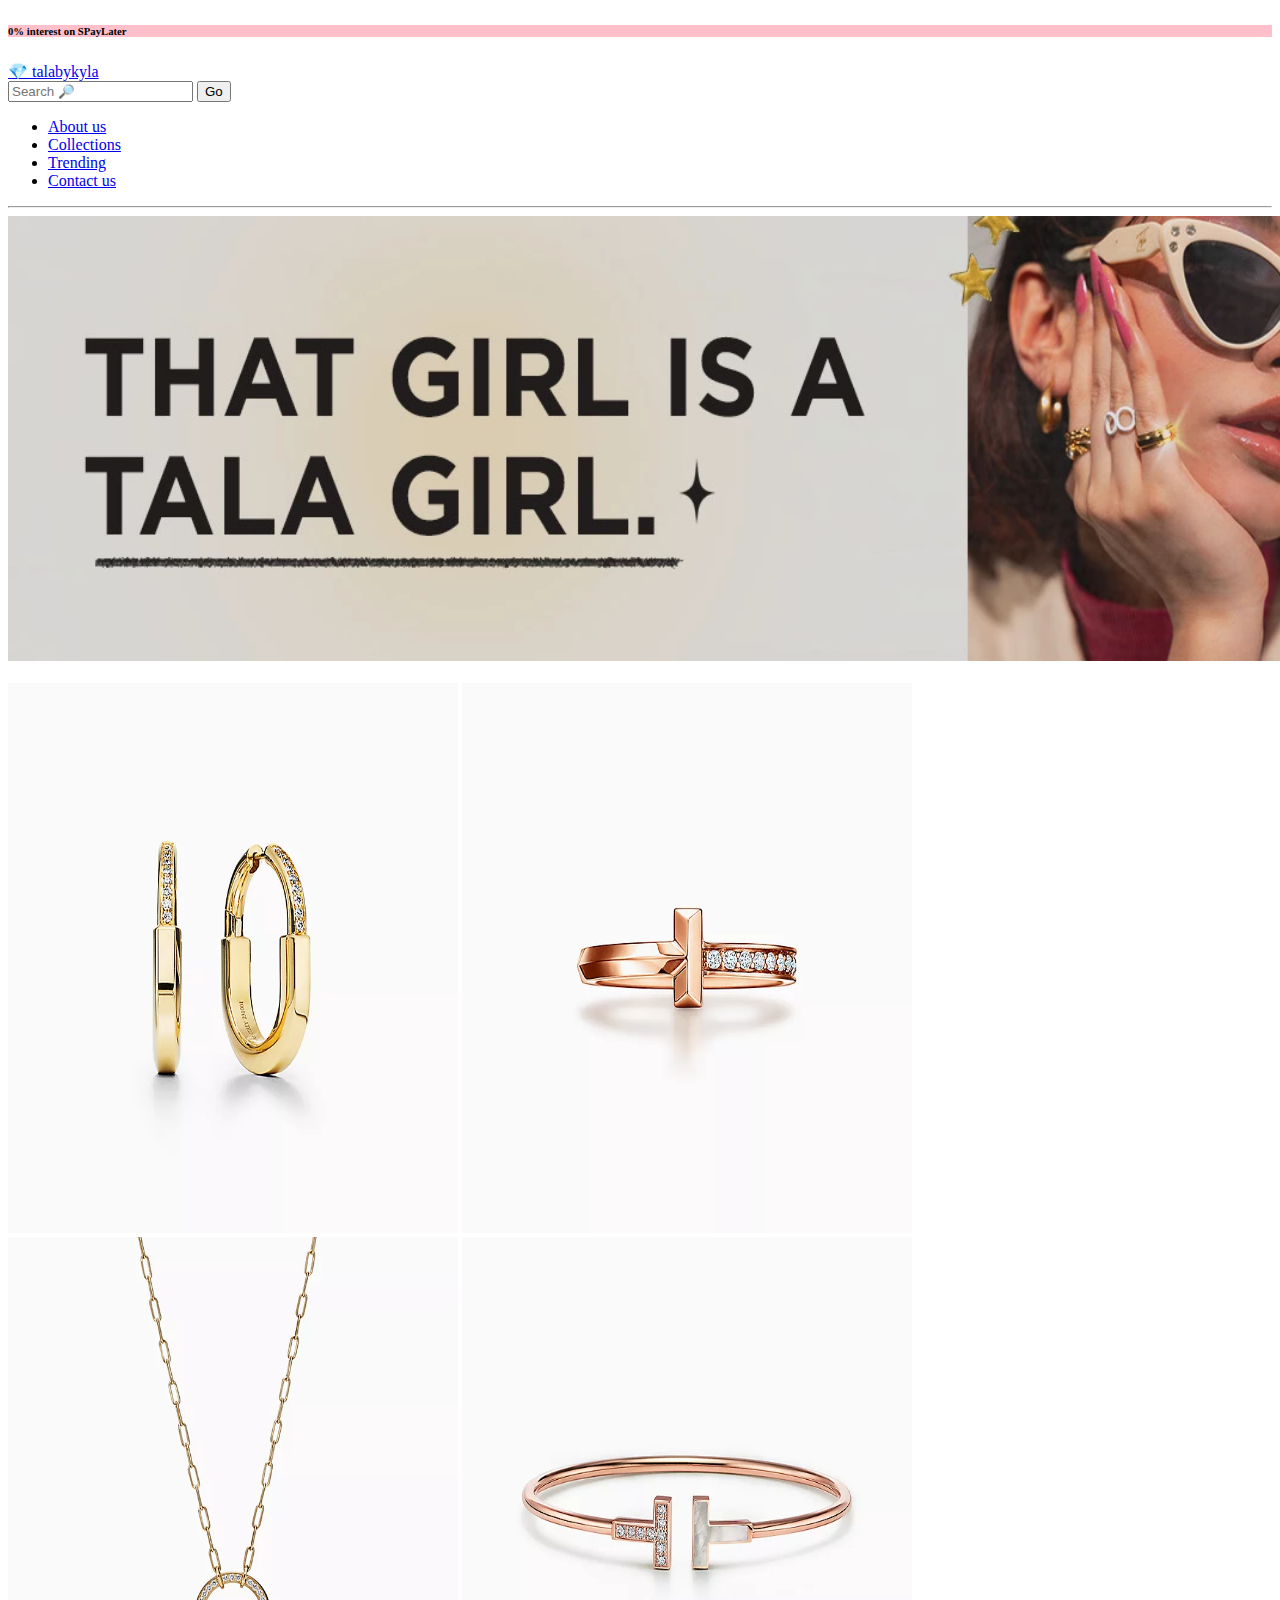
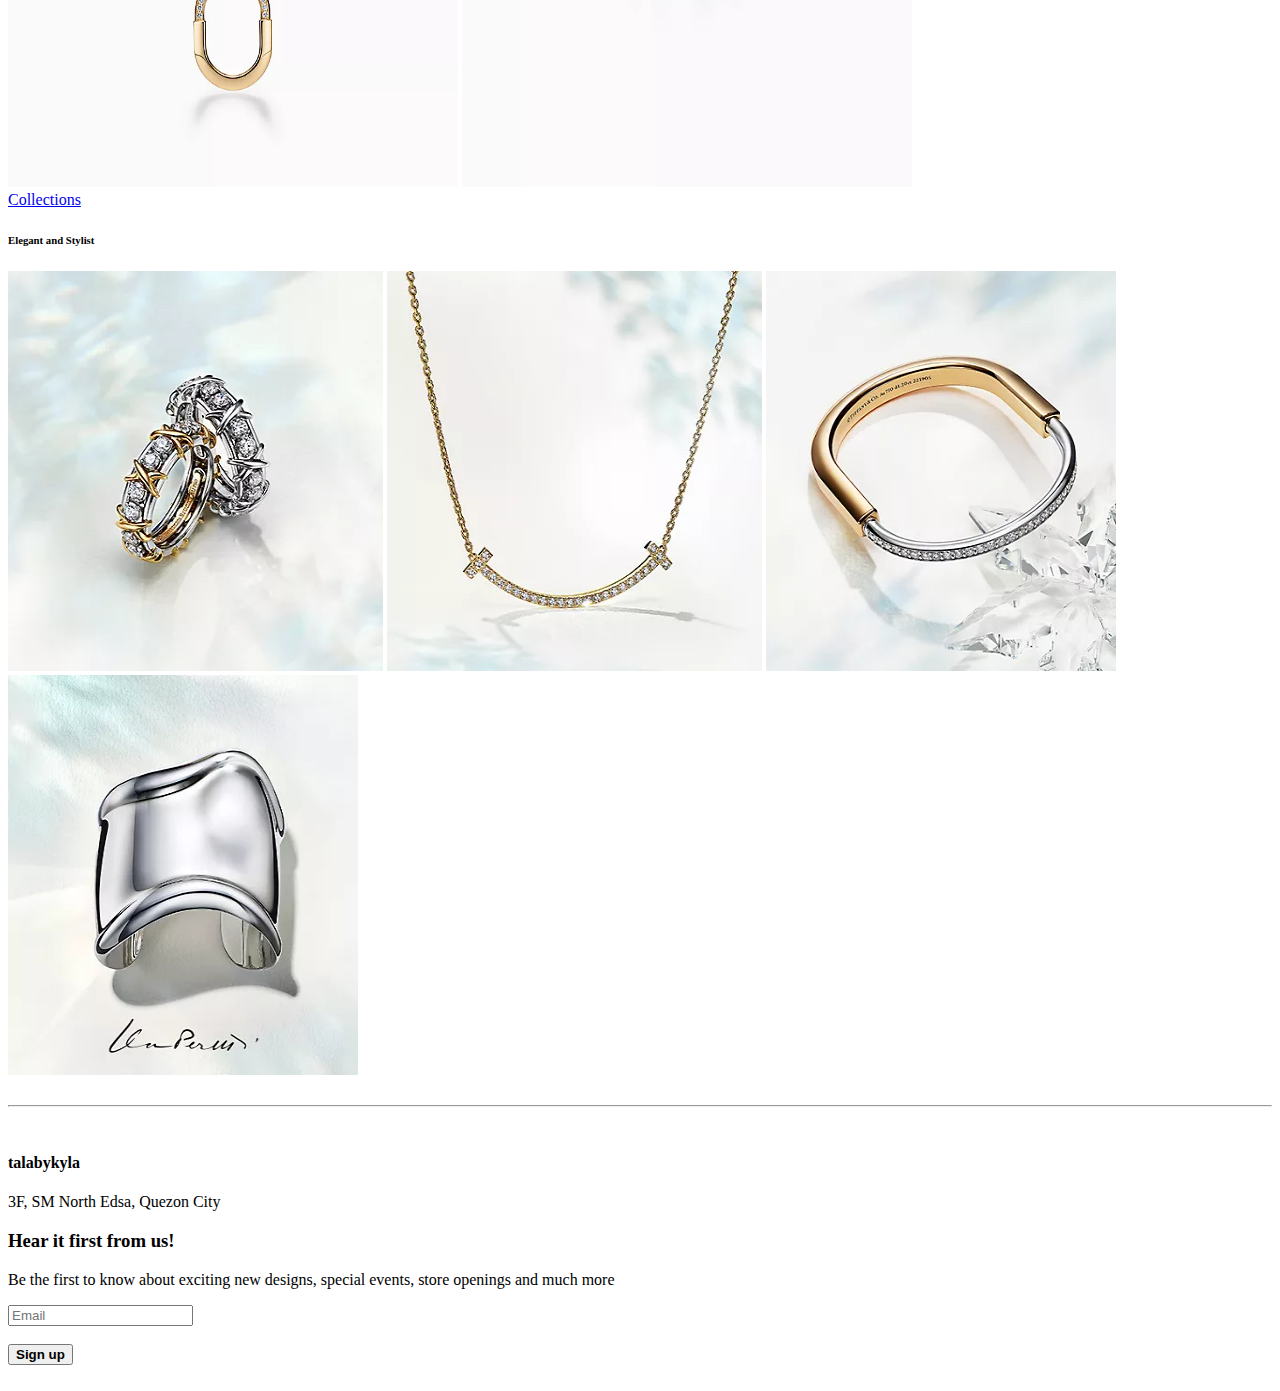
<file: index.html>
<!DOCTYPE html>
<html lang="en">
<head>
    <meta charset="UTF-8">
    <meta name="viewport" content="width='device-width', initial-scale=1.0">
    <title>talabykyla - aboutus</title>
    <link href="https://cdn.jsdelivr.net/npm/bootstrap@5.3.2/dist/css/bootstrap.min.css" rel="stylesheet" integrity="sha384-T3c6CoIi6uLrA9TneNEoa7RxnatzjcDSCmG1MXxSR1GAsXEV/Dwwykc2MPK8M2HN" crossorigin="anonymous">
    <link rel="stylesheet" href="styles.css">
    <style>
        .bg-primary{
            background-color: rgb(255, 192, 203) !important;
        }
    </style>
</head>
<body>
    <header class="container-fluid bg-primary text-black text-center">
        <div class="row pt-2">
            <div class="col-md-12">
                <h6 class="fw-light">0% interest on SPayLater</h6>
            </div>            
        </div>
    </header>
    <main class="container-fluid text-center pt-2" >
        <div class="row">
            <div class="col-md-3">
                <a class="nav-link fs-2" href="index.html">💎 talabykyla</a>
            </div>
            <div class="col-md-5"></div>
            <div class="col-md-3">
                <form class="d-flex" role="search">
                    <input class="form-control me-2  border-danger-subtle" type="search" placeholder="Search 🔎" aria-label="Search">
                    <button class="btn btn-outline-success text-danger-subtle text-danger text-opacity-50 border-danger-subtle" type="submit">Go</button>
                  </form>
            </div>
        </div>
      
            <nav class="navbar navbar-expand-lg p-0">
                <div class="collapse navbar-collapse justify-content-center" id="navbarNav">
                    <ul class="navbar-nav">
                      <li class="nav-item">
                        <a class="nav-link" aria-current="page" href="aboutus.html">About us</a>
                      </li>
                      <li class="nav-item">
                        <a class="nav-link" href="collections.html">Collections</a>
                      </li>
                      <li class="nav-item">
                        <a class="nav-link" href="trending.html">Trending</a>
                      </li>
                      <li class="nav-item">
                        <a class="nav-link" href="contactus.html">Contact us</a>
                      </li>
                    </ul>
                </div>
            </nav> 
              <hr class="p-0 m-0 border-danger-subtle border-5">
    </main>

    <div class="container-fluid">
        <div class="row p-2">
            <div class="col-md-12 ms-0 p-0">
                <img class="img-fluid" src="mph2.webp" alt="mainheader" width="2390" height="445">
                </div>
        </div>
    </div>

    <br>
    <!-- main section -->  
    <div>
        <div class="flex-container p-3 shadow justify-content-center">
            <div class="flex-item text-center">
            <img src="images/image1.webp" width="450" height="550" class="rounded" alt="thumbnail 1">
            <img src="images/image2.webp" width="450" height="550" class="rounded" alt="thumbnail 2">
            <img src="images/image3.webp" width="450" height="550" class="rounded" alt="thumbnail 3">
            <img src="images/image4.webp" width="450" height="550" class="rounded" alt="thumbnail 4">
            </div>
        </div>
    </div>
    <!--Collections-->
    <section>
    <div class="col-12 text-center p-3 mt-5">
        <a href="collections.html" class="btn btn-light border-danger-subtle fs-.5" role="button">Collections</a>        
        <h6 class="mt-2">Elegant and Stylist</h6>
    </div>
          
    <div class="flex-container p-5 shadow">
        <div class="flex-item text-center">
        <img src="images/col1.webp" width="375" height="400" class="rounded" alt="col1">
        <img src="images/col2.webp" width="375" height="400" class="rounded" alt="col2">
        <img src="images/col3.webp" width="350" height="400" class="rounded" alt="col3">
        <img src="images/col4.webp" width="350" height="400" class="rounded" alt="col4">
    </div>
    </div>
    </section>


    <br>
    <hr class="p-0 m-0 border-danger-subtle border-5">
    <br>
    
    <footer class="container-fluid">
        <div class="row">
            <div class="col-md-9">
                <div class="container py-5">
                    <h4>talabykyla</h4>
                    <p>3F, SM North Edsa, Quezon City</p>
                </div>
            </div>
            <div class="col-md-3">
                <h3 style="font-family: palatino;">Hear it first from us!</h3>
                <p>Be the first to know about exciting new designs, special events, store openings and much more</p>
                <form class="d-flex m-0" role="search">
                    <input class="form-control me-2 border-bottom border-danger-subtle" type="text" placeholder="Email" aria-label="email">
                    <br>
                  </form>
                  <br>
                  <form class="d-flex justify-content-center m-0">
                    <button class="btn btn-outline-success text-danger-subtle text-black border-danger-subtle" type="submit"><b>Sign up</b></button>
                  </form>
                  <br>

                  
            </div>                
        </div>
    </footer>
    <script src="https://cdn.jsdelivr.net/npm/bootstrap@5.3.2/dist/js/bootstrap.bundle.min.js" integrity="sha384-C6RzsynM9kWDrMNeT87bh95OGNyZPhcTNXj1NW7RuBCsyN/o0jlpcV8Qyq46cDfL" crossorigin="anonymous"></script>    
</body>
</html>
</file>
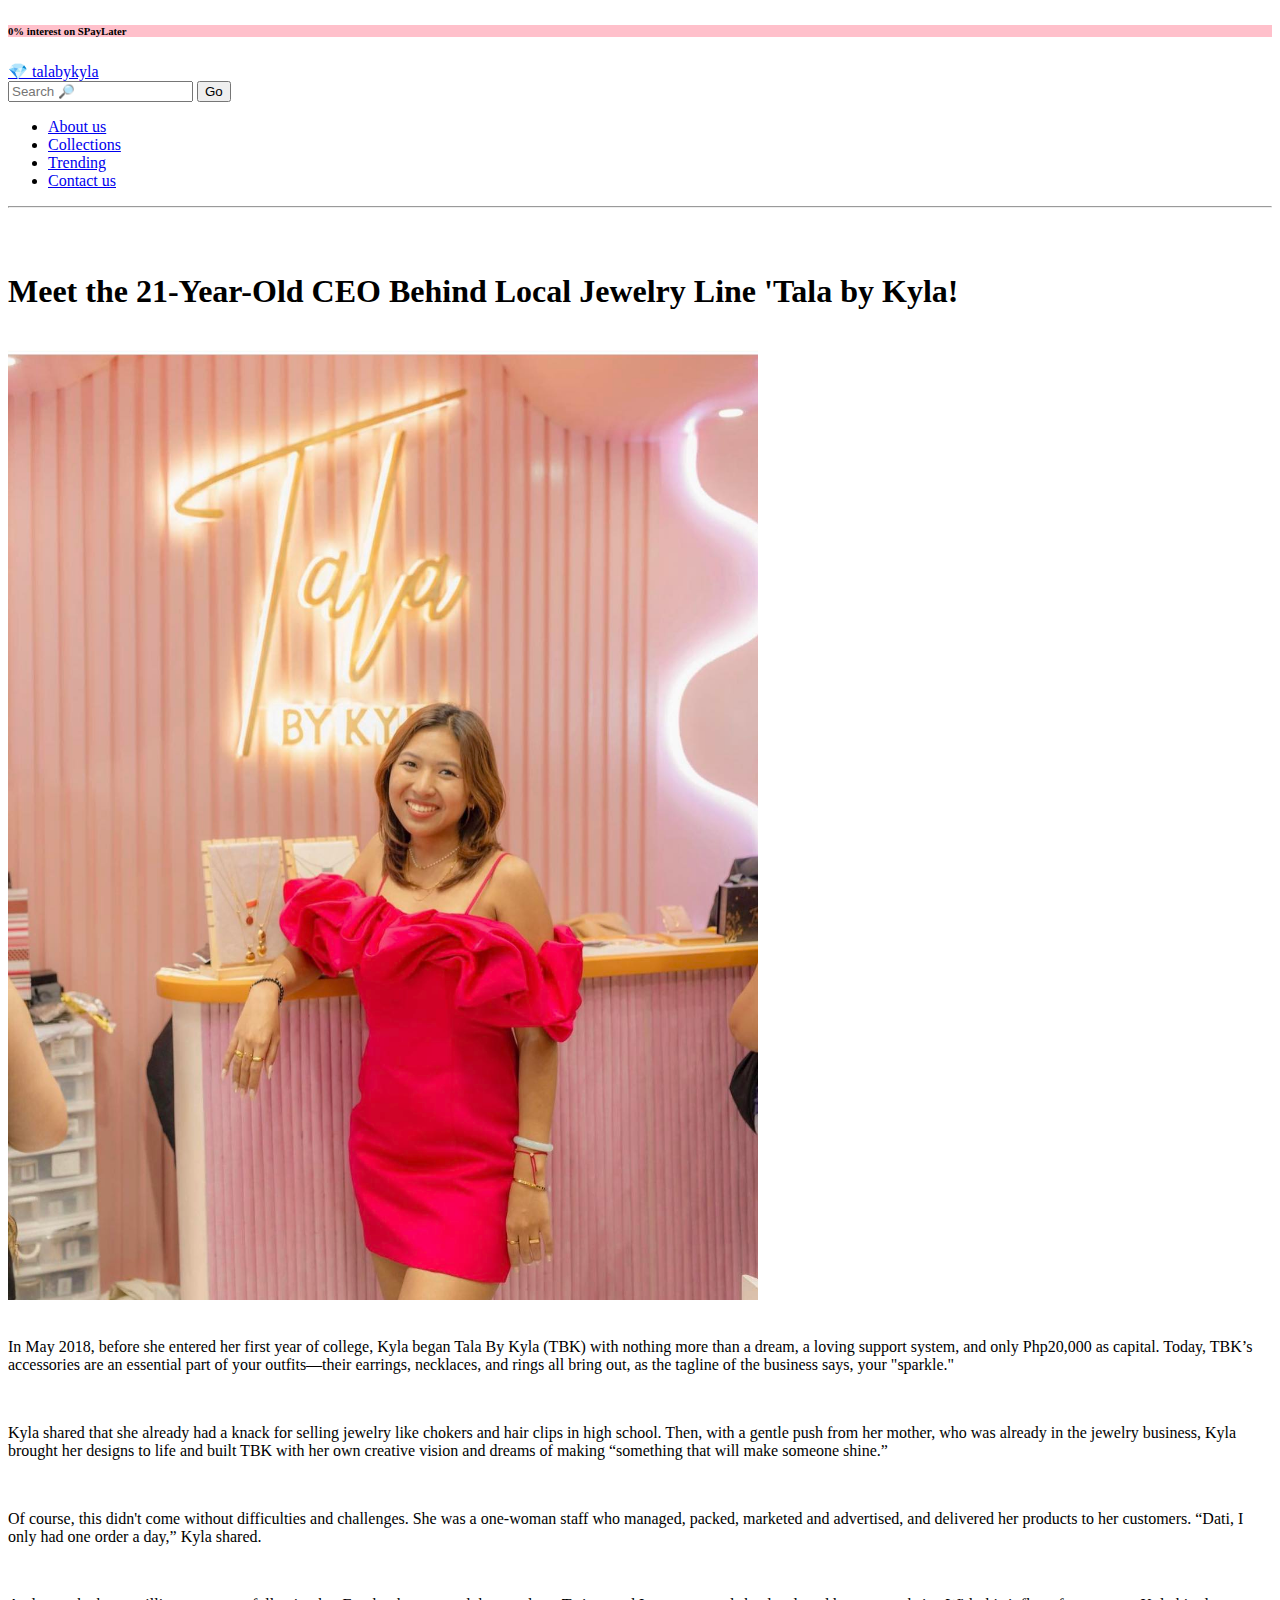
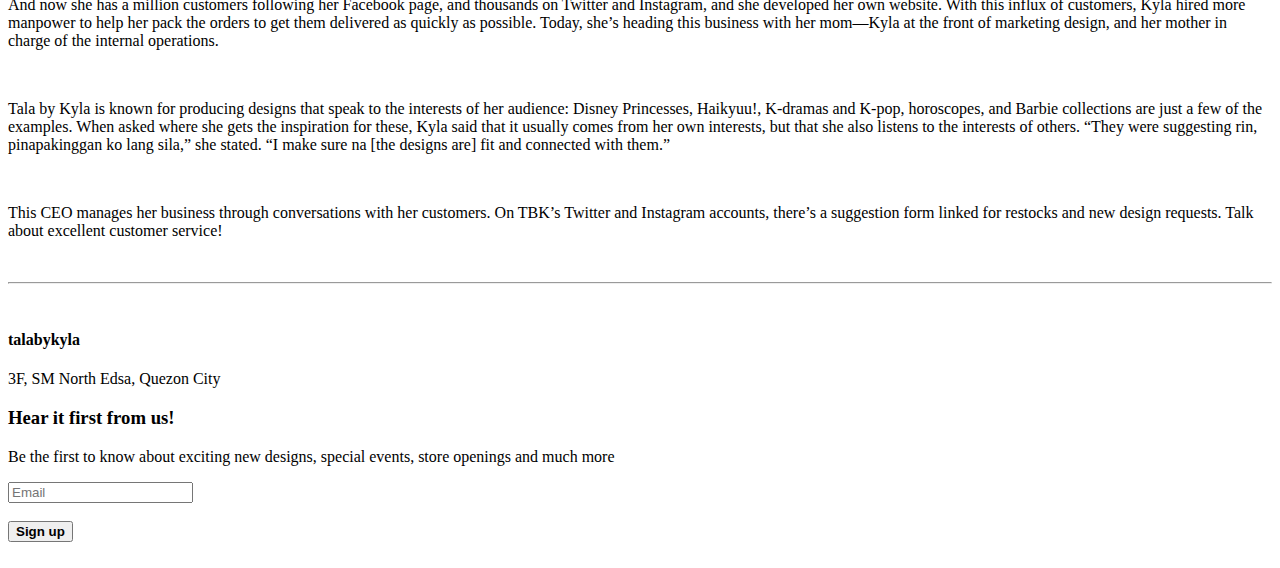
<file: aboutus.html>
<!DOCTYPE html>
<html lang="en">
<head>
    <meta charset="UTF-8">
    <meta name="viewport" content="width='device-width', initial-scale=1.0">
    <title>talabykyla - aboutus</title>
    <link href="https://cdn.jsdelivr.net/npm/bootstrap@5.3.2/dist/css/bootstrap.min.css" rel="stylesheet" integrity="sha384-T3c6CoIi6uLrA9TneNEoa7RxnatzjcDSCmG1MXxSR1GAsXEV/Dwwykc2MPK8M2HN" crossorigin="anonymous">
    <link rel="stylesheet" href="styles.css">
    <style>
        .bg-primary{
            background-color: rgb(255, 192, 203) !important;
        }
    </style>
</head>
<body>
    <header class="container-fluid bg-primary text-black text-center">
        <div class="row pt-2">
            <div class="col-md-12">
                <h6 class="fw-light">0% interest on SPayLater</h6>
            </div>            
        </div>
    </header>
    <main class="container-fluid text-center pt-2" >
        <div class="row">
            <div class="col-md-3">
                <a class="nav-link fs-2" href="index.html">💎 talabykyla</a>
            </div>
            <div class="col-md-5"></div>
            <div class="col-md-3">
                <form class="d-flex" role="search">
                    <input class="form-control me-2  border-danger-subtle" type="search" placeholder="Search 🔎" aria-label="Search">
                    <button class="btn btn-outline-success text-danger-subtle text-danger text-opacity-50 border-danger-subtle" type="submit">Go</button>
                  </form>
            </div>
        </div>
      
            <nav class="navbar navbar-expand-lg p-0">
                <div class="collapse navbar-collapse justify-content-center" id="navbarNav">
                    <ul class="navbar-nav">
                      <li class="nav-item">
                        <a class="nav-link" aria-current="page" href="aboutus.html">About us</a>
                      </li>
                      <li class="nav-item">
                        <a class="nav-link" href="collections.html">Collections</a>
                      </li>
                      <li class="nav-item">
                        <a class="nav-link" href="trending.html">Trending</a>
                      </li>
                      <li class="nav-item">
                        <a class="nav-link" href="contactus.html">Contact us</a>
                      </li>
                    </ul>
                </div>
            </nav> 
              <hr class="p-0 m-0 border-danger-subtle border-5">
    </main>

    <br>
    <br>

    <section class="container-fluid">
        <h1 class="text-center">Meet the 21-Year-Old CEO Behind Local Jewelry Line 'Tala by Kyla!</h1>
        <br>
        <div class="row text-center">
            <div class="col-md-7">
                <img src="kyla.jpeg" alt="owner" width="750" height="950">
            </div>
            <br>
            <div class="col-md-3 text-center">
                <p>In May 2018, before she entered her first year of college, Kyla began Tala By Kyla (TBK) with nothing more than a dream, a loving support system, and only Php20,000 as capital. Today, TBK’s accessories are an essential part of your outfits—their earrings, necklaces, and rings all bring out, as the tagline of the business says, your "sparkle."</p>
                <br>
                <p>Kyla shared that she already had a knack for selling jewelry like chokers and hair clips in high school. Then, with a gentle push from her mother, who was already in the jewelry business, Kyla brought her designs to life and built TBK with her own creative vision and dreams of making “something that will make someone shine.”</p>
                <br>
                <p>Of course, this didn't come without difficulties and challenges. She was a one-woman staff who managed, packed, marketed and advertised, and delivered her products to her customers. “Dati, I only had one order a day,” Kyla shared.</p>
                <br>
                <p>And now she has a million customers following her Facebook page, and thousands on Twitter and Instagram, and she developed her own website. With this influx of customers, Kyla hired more manpower to help her pack the orders to get them delivered as quickly as possible. Today, she’s heading this business with her mom—Kyla at the front of marketing design, and her mother in charge of the internal operations.</p>
                <br>
                <p>Tala by Kyla is known for producing designs that speak to the interests of her audience: Disney Princesses, Haikyuu!, K-dramas and K-pop, horoscopes, and Barbie collections are just a few of the examples. When asked where she gets the inspiration for these, Kyla said that it usually comes from her own interests, but that she also listens to the interests of others. “They were suggesting rin, pinapakinggan ko lang sila,” she stated. “I make sure na [the designs are] fit and connected with them.”</p>
                <br>
                <p>This CEO manages her business through conversations with her customers. On TBK’s Twitter and Instagram accounts, there’s a suggestion form linked for restocks and new design requests. Talk about excellent customer service!</p>
            </div>                
        </div>

    </section>
    <br>
    <hr class="p-0 m-0 border-danger-subtle border-5">
    <br>
    
    <footer class="container-fluid">
        <div class="row">
            <div class="col-md-9">
                <div class="container py-5">
                    <h4>talabykyla</h4>
                    <p>3F, SM North Edsa, Quezon City</p>
                </div>
            </div>
            <div class="col-md-3">
                <h3 style="font-family: palatino;">Hear it first from us!</h3>
                <p>Be the first to know about exciting new designs, special events, store openings and much more</p>
                <form class="d-flex m-0" role="search">
                    <input class="form-control me-2 border-bottom border-danger-subtle" type="text" placeholder="Email" aria-label="email">
                    <br>
                  </form>
                  <br>
                  <form class="d-flex justify-content-center m-0">
                    <button class="btn btn-outline-success text-danger-subtle text-black border-danger-subtle" type="submit"><b>Sign up</b></button>
                  </form>
                  <br>

                  
            </div>                
        </div>
    </footer>
    <script src="https://cdn.jsdelivr.net/npm/bootstrap@5.3.2/dist/js/bootstrap.bundle.min.js" integrity="sha384-C6RzsynM9kWDrMNeT87bh95OGNyZPhcTNXj1NW7RuBCsyN/o0jlpcV8Qyq46cDfL" crossorigin="anonymous"></script>
    <script src="https://unpkg.com/aos@2.3.1/dist/aos.js"></script>
    <script>
        AOS.init();
      </script>




    
</body>
</html>
</file>
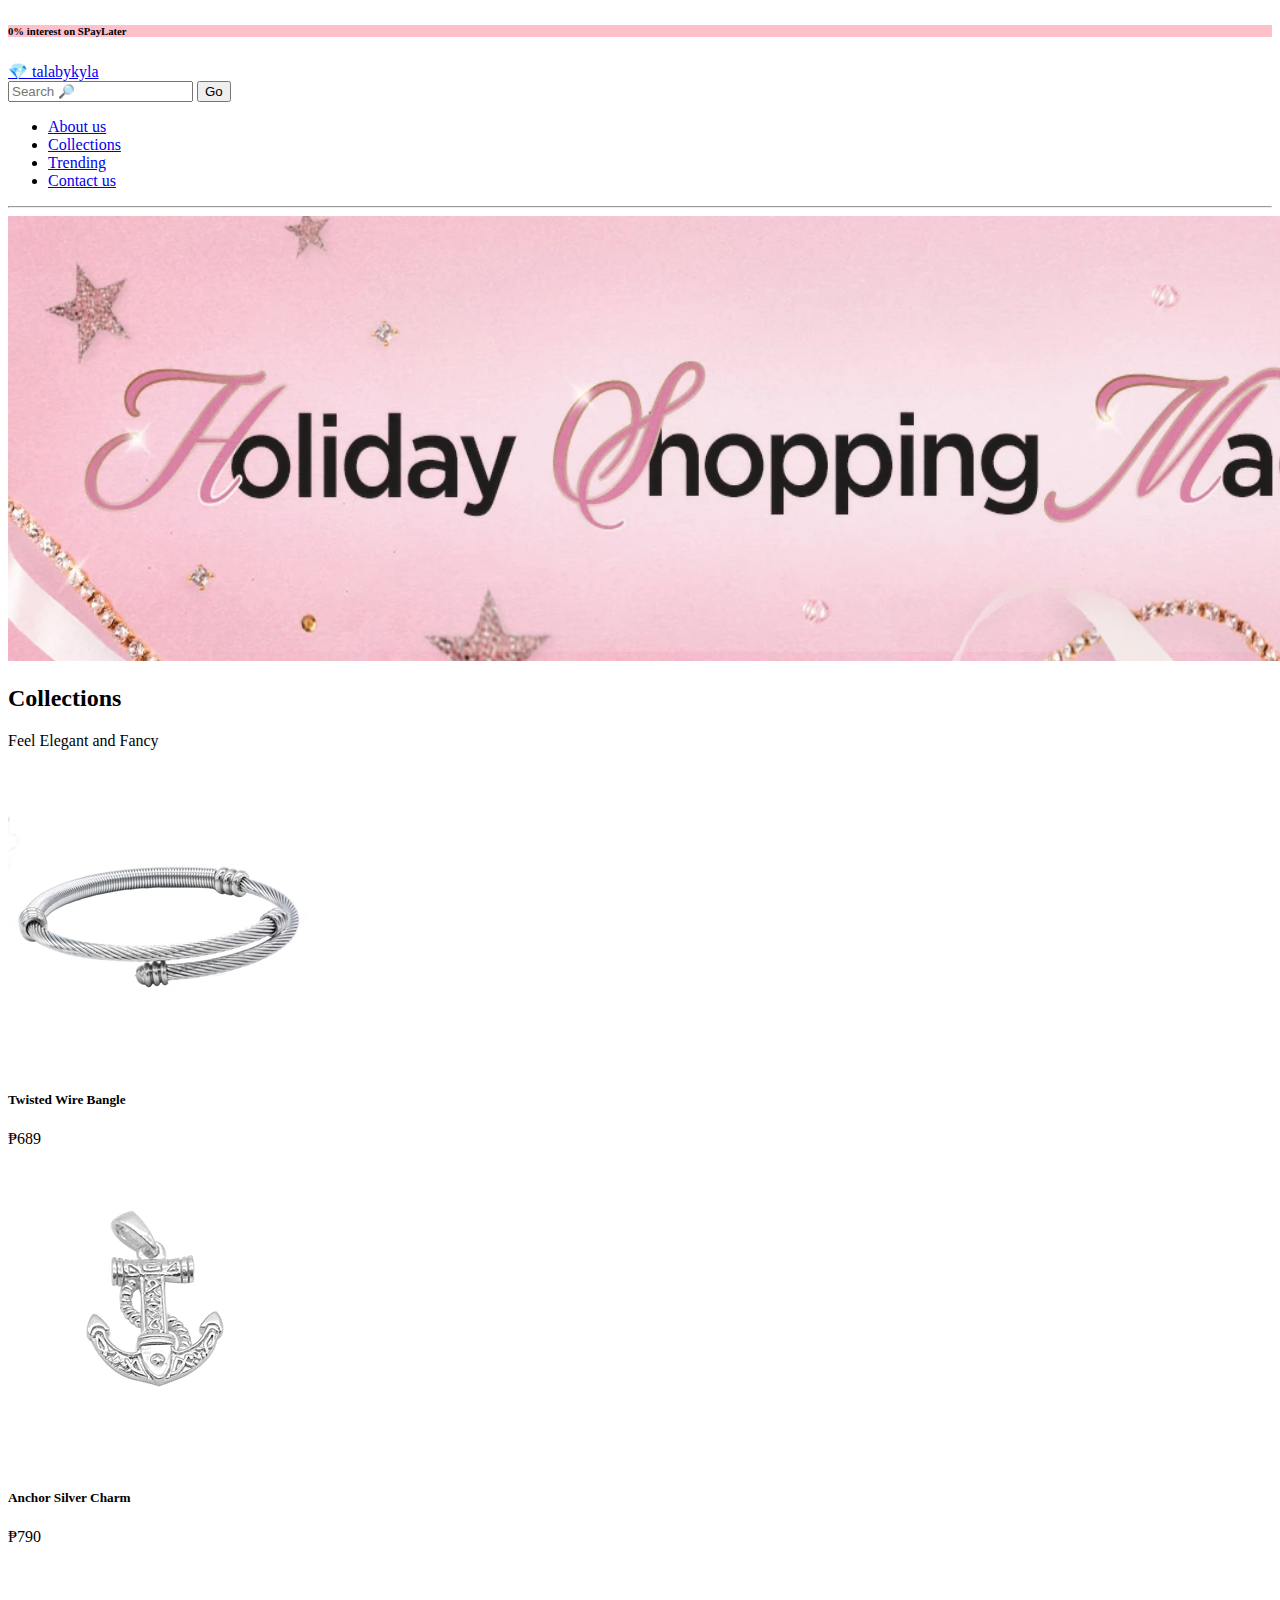
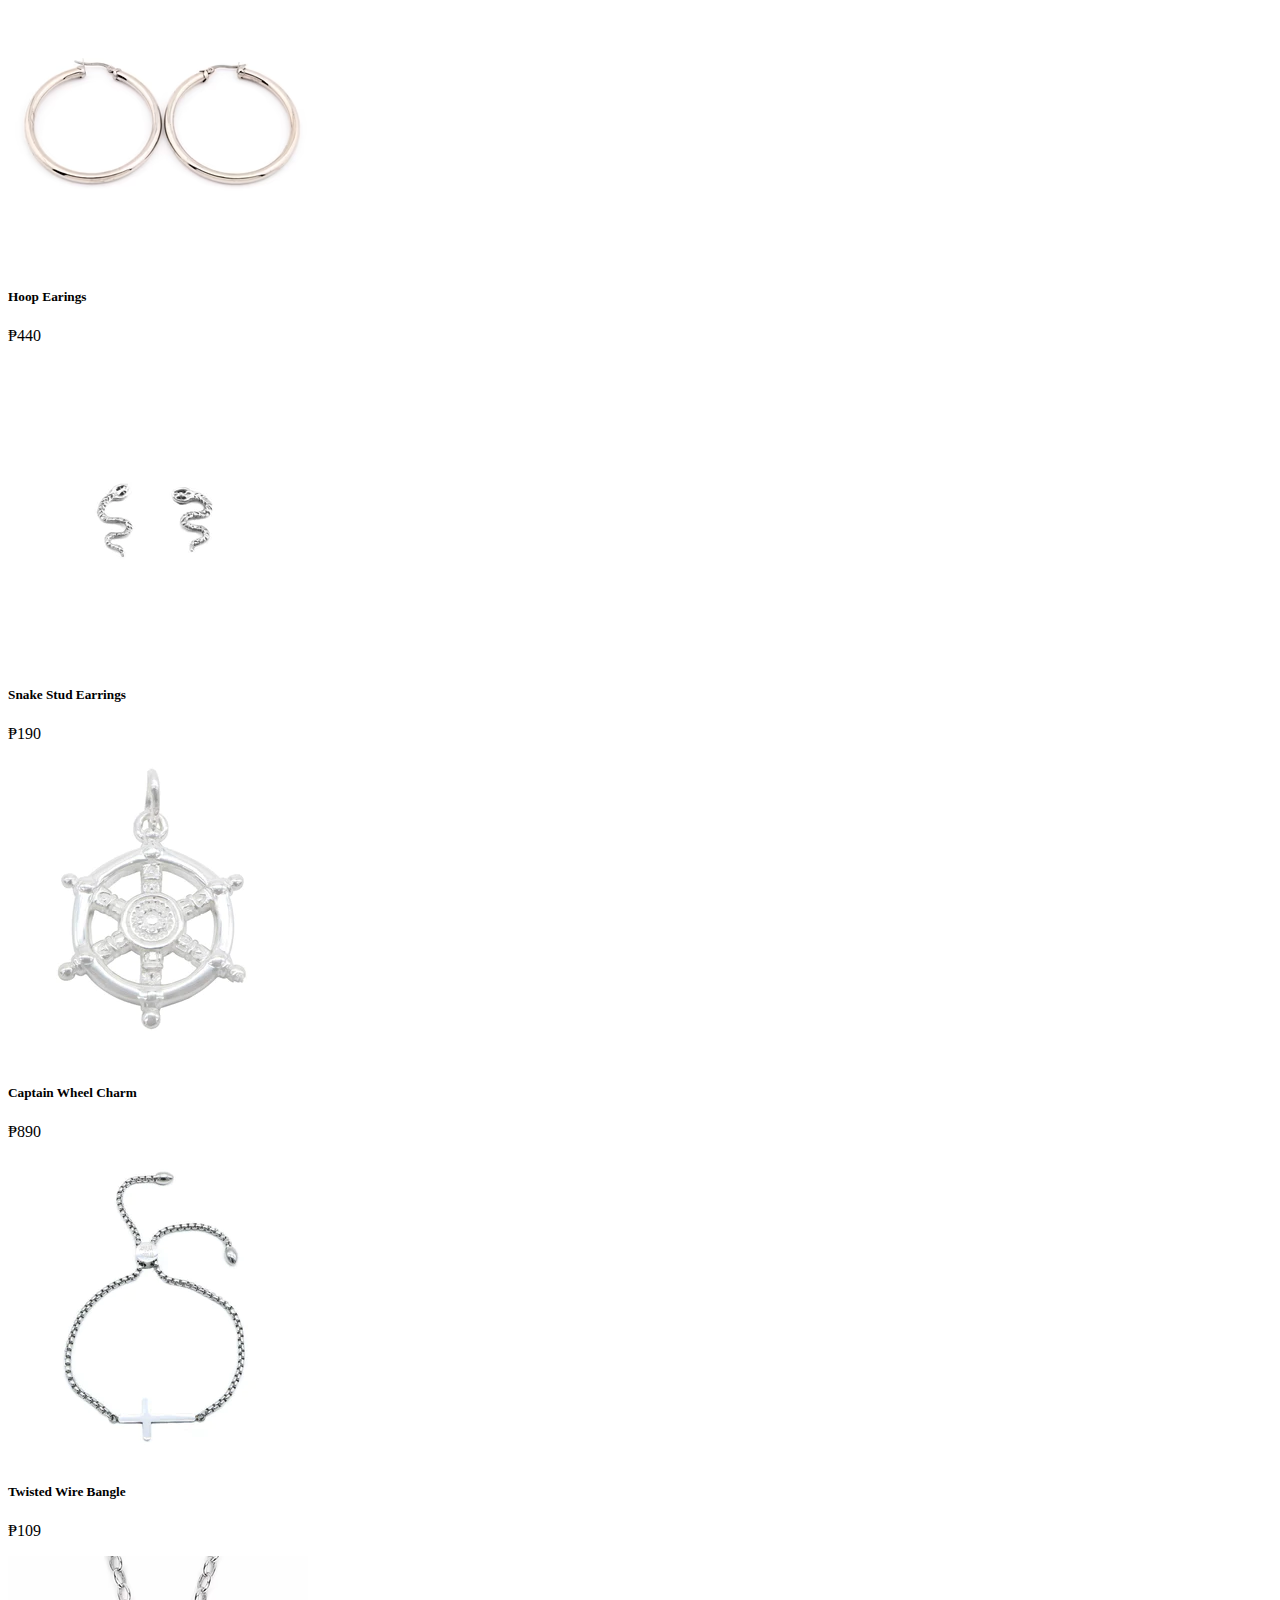
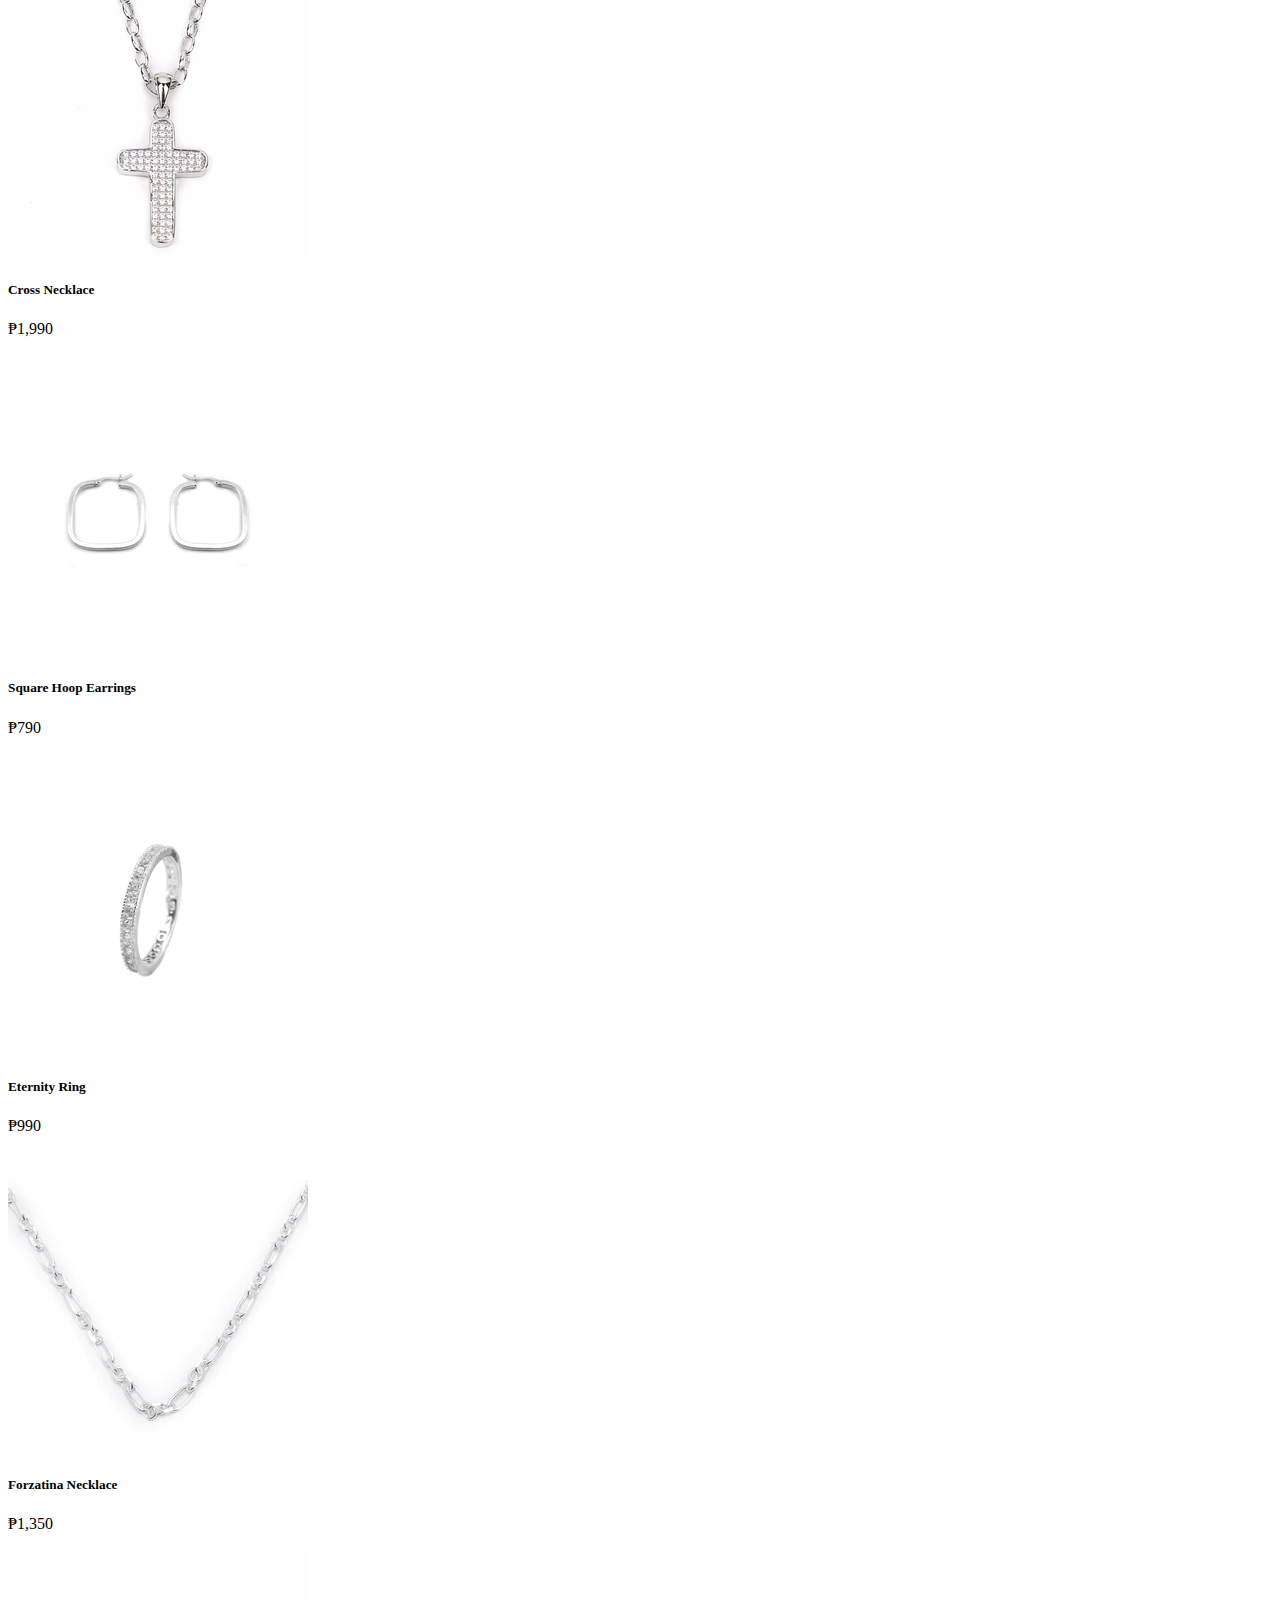
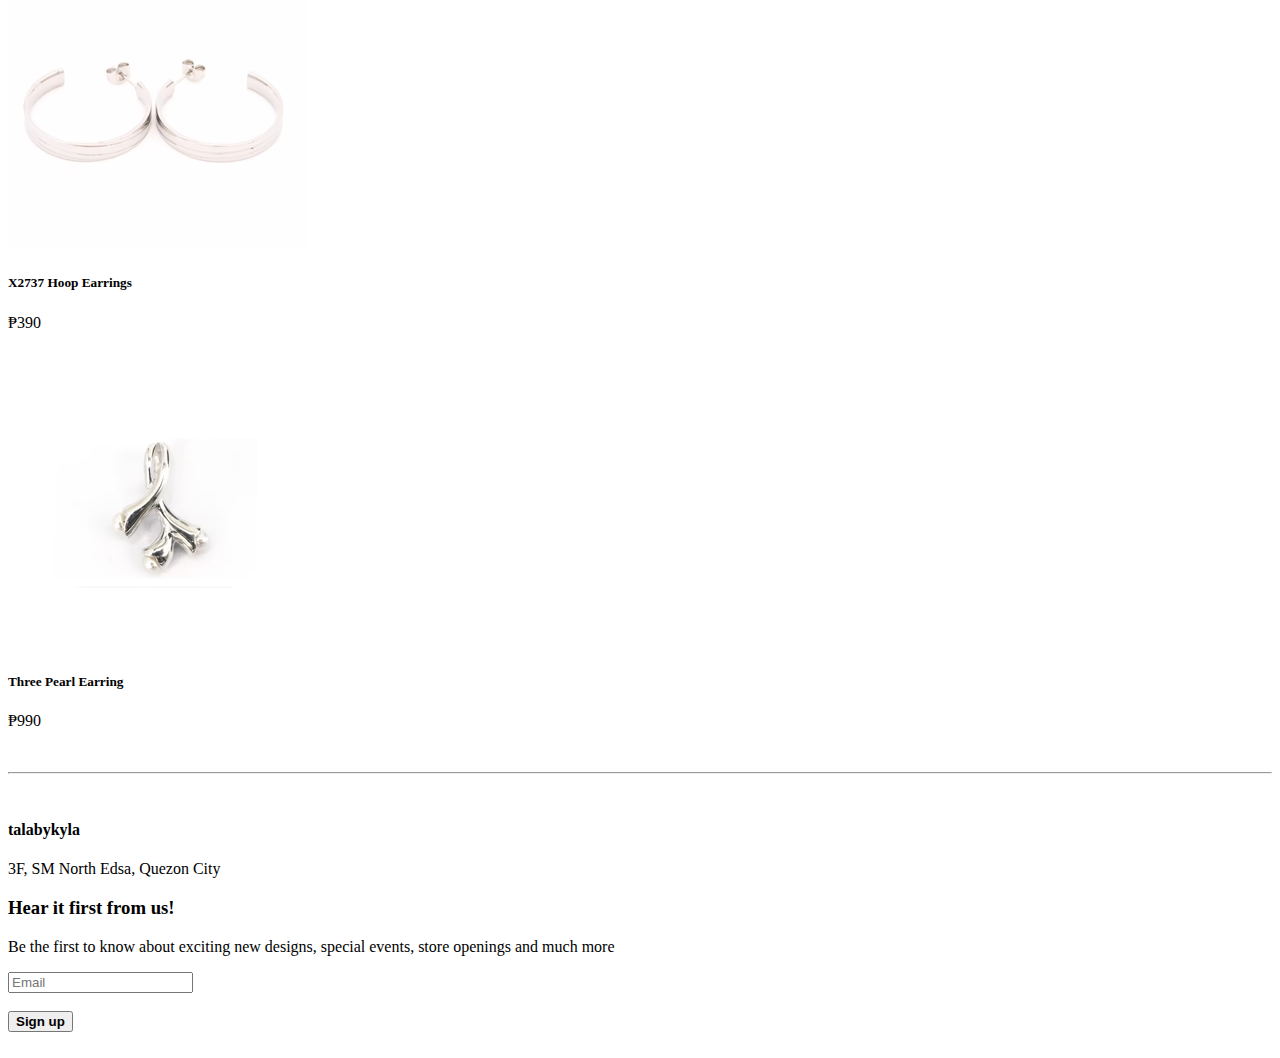
<file: collections.html>
<!DOCTYPE html>
<html lang="en">
<head>
    <meta charset="UTF-8">
    <meta name="viewport" content="width='device-width', initial-scale=1.0">
    <title>talabykyla - aboutus</title>
    <link href="https://cdn.jsdelivr.net/npm/bootstrap@5.3.2/dist/css/bootstrap.min.css" rel="stylesheet" integrity="sha384-T3c6CoIi6uLrA9TneNEoa7RxnatzjcDSCmG1MXxSR1GAsXEV/Dwwykc2MPK8M2HN" crossorigin="anonymous">
    <link rel="stylesheet" href="styles.css">
    <style>
        .bg-primary{
            background-color: rgb(255, 192, 203) !important;
        }
    </style>
</head>
<body>
    <header class="container-fluid bg-primary text-black text-center">
        <div class="row pt-2">
            <div class="col-md-12">
                <h6 class="fw-light">0% interest on SPayLater</h6>
            </div>            
        </div>
    </header>
    <main class="container-fluid text-center pt-2" >
        <div class="row">
            <div class="col-md-3">
                <a class="nav-link fs-2" href="index.html">💎 talabykyla</a>
            </div>
            <div class="col-md-5"></div>
            <div class="col-md-3">
                <form class="d-flex" role="search">
                    <input class="form-control me-2  border-danger-subtle" type="search" placeholder="Search 🔎" aria-label="Search">
                    <button class="btn btn-outline-success text-danger-subtle text-danger text-opacity-50 border-danger-subtle" type="submit">Go</button>
                  </form>
            </div>
        </div>
      
            <nav class="navbar navbar-expand-lg p-0">
                <div class="collapse navbar-collapse justify-content-center" id="navbarNav">
                    <ul class="navbar-nav">
                      <li class="nav-item">
                        <a class="nav-link" aria-current="page" href="aboutus.html">About us</a>
                      </li>
                      <li class="nav-item">
                        <a class="nav-link" href="collections.html">Collections</a>
                      </li>
                      <li class="nav-item">
                        <a class="nav-link" href="trending.html">Trending</a>
                      </li>
                      <li class="nav-item">
                        <a class="nav-link" href="contactus.html">Contact us</a>
                      </li>
                    </ul>
                </div>
            </nav> 
              <hr class="p-0 m-0 border-danger-subtle border-5">
    </main>

    <div class="container-fluid">
        <div class="row p-2">
            <div class="col-md-6 ms-0 p-0">
                <img src="images/bg-col.webp" alt="mainheader" width="2390" height="445">
                </div>
        </div>
    </div>

    <!--Collections-->
    <section>
    <div class="text-center p-3 mt-5">
        <h2>Collections</h2>
        <p class="mt-2">Feel Elegant and Fancy</p>
    </div>
    </section>     
        <section class="container py-5"> 
            <div class="row">
                <div class="col-md-4 text-center">
                    <img src="images/twb.avif" alt="">
                    <h5>Twisted Wire Bangle</h5>
                    <p>&#8369;689</p>
            </div>
            <div class="col-md-4 text-center">
                <img src="images/aasc.webp" alt="">
                <h5>Anchor Silver Charm</h5>
                <p>&#8369;790</p>
        </div>
        <div class="col-md-4 text-center">
            <img src="images/he.avif" alt="">
            <h5>Hoop Earings</h5>
            <p>&#8369;440</p>
    </div>
        </div>
    </section>
   
<section class="container py-5"> 
    <div class="row">
        <div class="col-md-4 text-center">
            <img src="images/sse.webp" alt="">
            <h5>Snake Stud Earrings</h5>
            <p>&#8369;190</p>
    </div>
    <div class="col-md-4 text-center">
        <img src="images/cwc.webp" alt="">
        <h5>Captain Wheel Charm</h5>
        <p>&#8369;890</p>
</div>
<div class="col-md-4 text-center">
    <img src="images/cab.webp" alt="">
    <h5>Twisted Wire Bangle</h5>
    <p>&#8369;109</p>
</div>
</div>
</section>
     
<section class="container py-5"> 
    <div class="row">
        <div class="col-md-4 text-center">
            <img src="images/zcn.avif" alt="">
            <h5>Cross Necklace</h5>
            <p>&#8369;1,990</p>
    </div>
    <div class="col-md-4 text-center">
        <img src="images/she.webp" alt="">
        <h5>Square Hoop Earrings</h5>
        <p>&#8369;790</p>
</div>
<div class="col-md-4 text-center">
    <img src="images/eternity.webp" alt="">
    <h5>Eternity Ring</h5>
    <p>&#8369;990</p>
</div>
</div>
</section>
   
<section class="container py-5"> 
    <div class="row">
        <div class="col-md-4 text-center">
            <img src="images/fn.webp" alt="">
            <h5>Forzatina Necklace</h5>
            <p>&#8369;1,350</p>
    </div>
    <div class="col-md-4 text-center">
        <img src="images/hhe.avif" alt="">
        <h5>X2737 Hoop Earrings</h5>
        <p>&#8369;390</p>
</div>
<div class="col-md-4 text-center">
    <img src="images/threepearl.avif" alt="">
    <h5>Three Pearl Earring</h5>
    <p>&#8369;990</p>
</div>
</div>
</section>

<!--Footer-->
    <br>
    <hr class="p-0 m-0 border-danger-subtle border-5">
    <br>
    
    <footer class="container-fluid">
        <div class="row">
            <div class="col-md-9">
                <div class="container py-5">
                    <h4>talabykyla</h4>
                    <p>3F, SM North Edsa, Quezon City</p>
                </div>
            </div>
            <div class="col-md-3">
                <h3 style="font-family: palatino;">Hear it first from us!</h3>
                <p>Be the first to know about exciting new designs, special events, store openings and much more</p>
                <form class="d-flex m-0" role="search">
                    <input class="form-control me-2 border-bottom border-danger-subtle" type="text" placeholder="Email" aria-label="email">
                    <br>
                  </form>
                  <br>
                  <form class="d-flex justify-content-center m-0">
                    <button class="btn btn-outline-success text-danger-subtle text-black border-danger-subtle" type="submit"><b>Sign up</b></button>
                  </form>
                  <br>

                  
            </div>                
        </div>
    </footer>










   



    <script src="https://cdn.jsdelivr.net/npm/bootstrap@5.3.2/dist/js/bootstrap.bundle.min.js" integrity="sha384-C6RzsynM9kWDrMNeT87bh95OGNyZPhcTNXj1NW7RuBCsyN/o0jlpcV8Qyq46cDfL" crossorigin="anonymous"></script>    
</body>
</html>
</file>
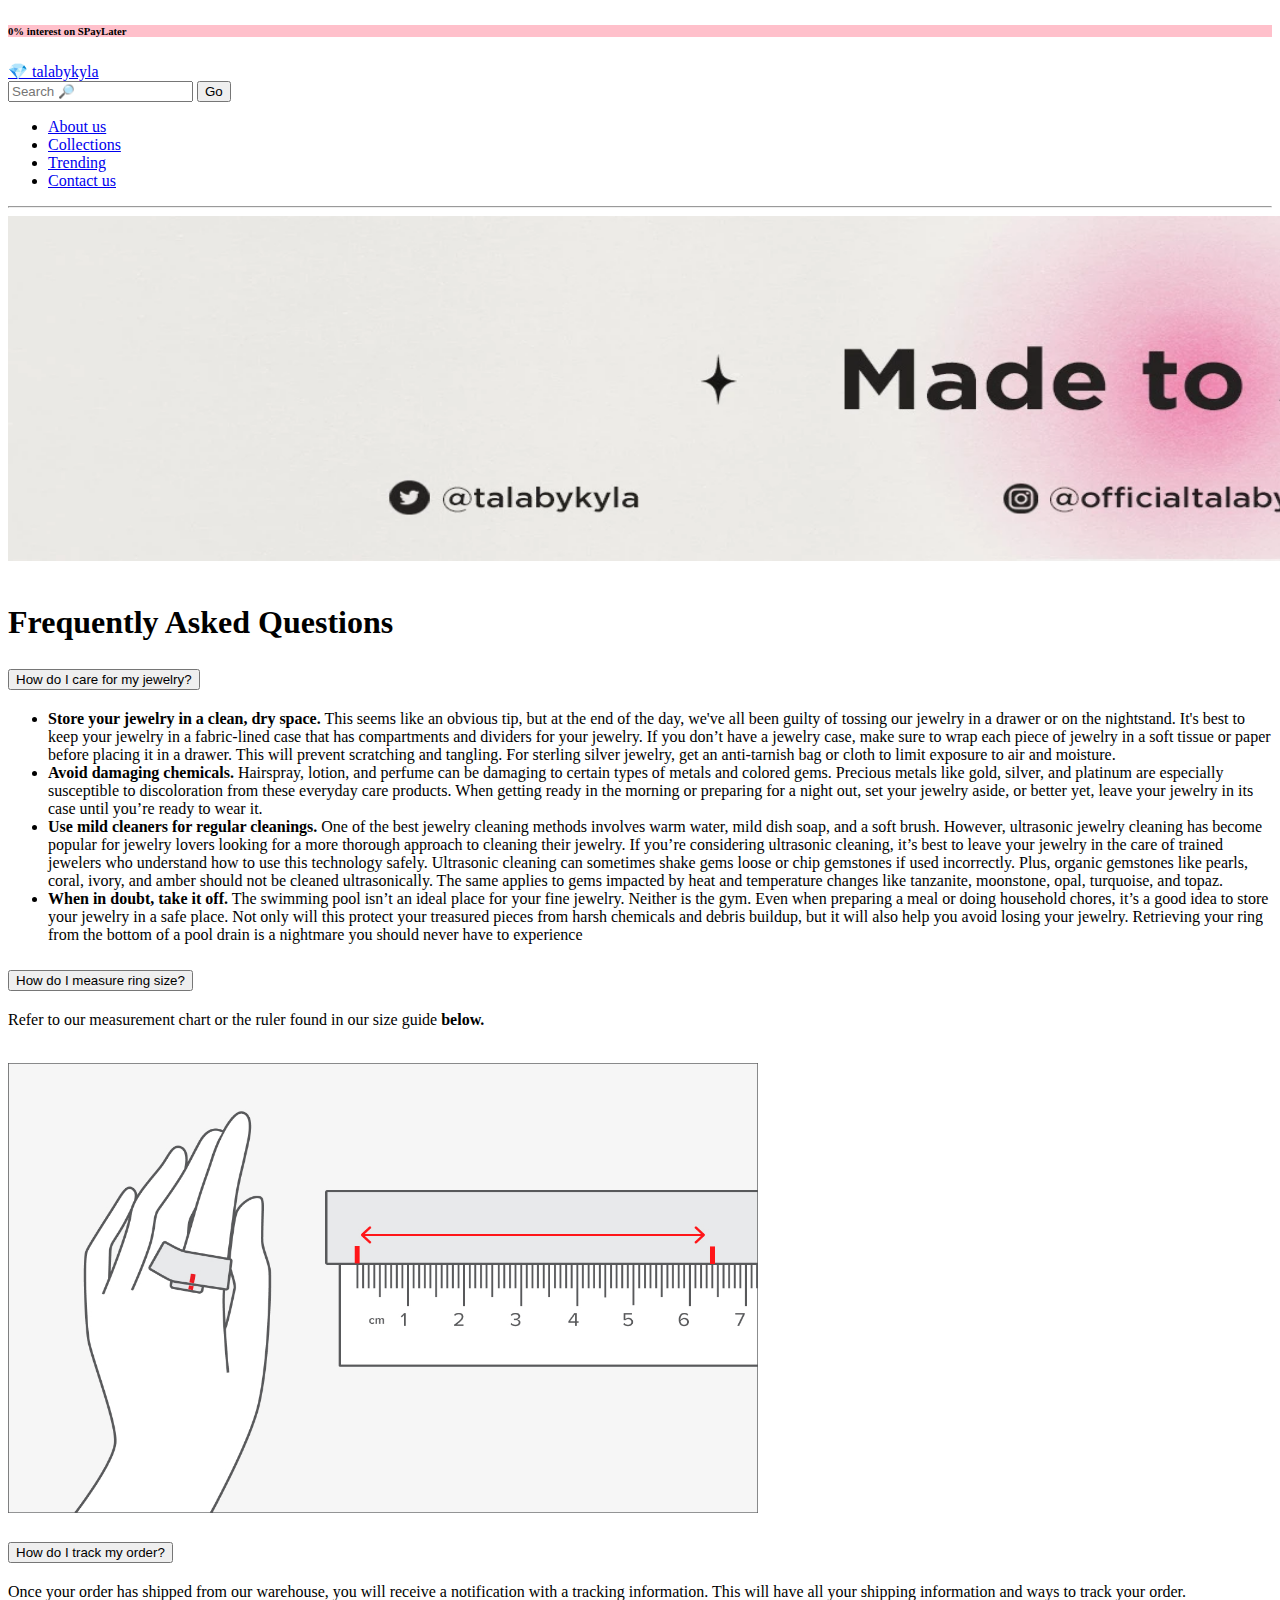
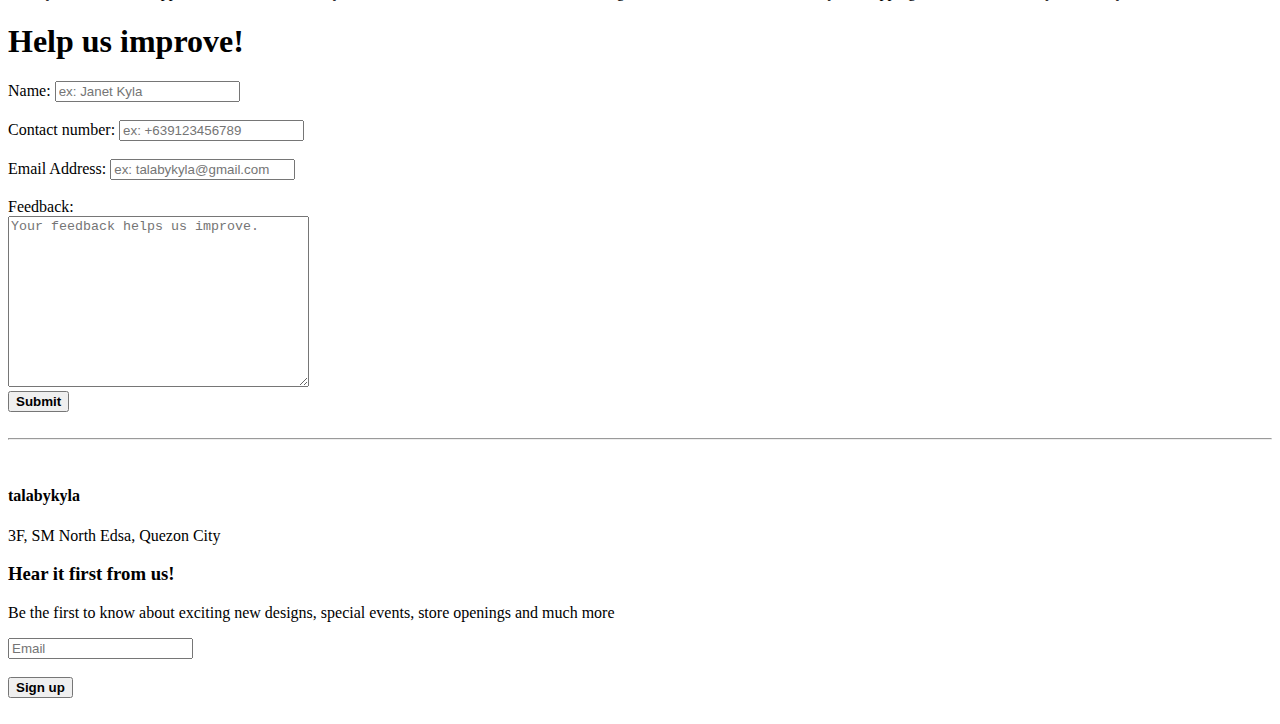
<file: contactus.html>
<!DOCTYPE html>
<html lang="en">
<head>
    <meta charset="UTF-8">
    <meta name="viewport" content="width=device-width, initial-scale=1.0">
    <title>Document</title>
    <link href="https://cdn.jsdelivr.net/npm/bootstrap@5.3.2/dist/css/bootstrap.min.css" rel="stylesheet" integrity="sha384-T3c6CoIi6uLrA9TneNEoa7RxnatzjcDSCmG1MXxSR1GAsXEV/Dwwykc2MPK8M2HN" crossorigin="anonymous">
    <script src="https://cdn.jsdelivr.net/npm/bootstrap@5.3.2/dist/js/bootstrap.bundle.min.js" integrity="sha384-C6RzsynM9kWDrMNeT87bh95OGNyZPhcTNXj1NW7RuBCsyN/o0jlpcV8Qyq46cDfL" crossorigin="anonymous"></script>
    <link rel="stylesheet" href="styles.css">
    <style>
        .bg-primary{
            background-color: rgb(255, 192, 203) !important;
        }
    </style>
</head>
<body>
    <header class="container-fluid bg-primary text-black text-center">
        <div class="row pt-2">
            <div class="col-md-12">
                <h6 class="fw-light">0% interest on SPayLater</h6>
            </div>            
        </div>
    </header>
    <main class="container-fluid text-center pt-2" >
        <div class="row">
            <div class="col-md-3">
                <a class="nav-link fs-2" href="index.html">💎 talabykyla</a>
            </div>
            <div class="col-md-5"></div>
            <div class="col-md-3">
                <form class="d-flex" role="search">
                    <input class="form-control me-2  border-danger-subtle" type="search" placeholder="Search 🔎" aria-label="Search">
                    <button class="btn btn-outline-success text-danger-subtle text-danger text-opacity-50 border-danger-subtle" type="submit">Go</button>
                  </form>
            </div>
        </div>
      
            <nav class="navbar navbar-expand-lg p-0">
                <div class="collapse navbar-collapse justify-content-center" id="navbarNav">
                    <ul class="navbar-nav">
                      <li class="nav-item">
                        <a class="nav-link" aria-current="page" href="aboutus.html">About us</a>
                      </li>
                      <li class="nav-item">
                        <a class="nav-link" href="collections.html">Collections</a>
                      </li>
                      <li class="nav-item">
                        <a class="nav-link" href="trending.html">Trending</a>
                      </li>
                      <li class="nav-item">
                        <a class="nav-link" href="contactus.html">Contact us</a>
                      </li>
                    </ul>
                </div>
            </nav> 
              <hr class="p-0 m-0 border-danger-subtle border-5">
    </main>

    <div class="container-fluid">
        <div class="row p-2">
            <div class="col-md-6 ms-0 p-0">
                <img src="cuh.webp" alt="contactusheader" width="2390" height="345">
                </div>
        </div>
    </div>

    <br>

    <section class="container-fluid">
        <div class="row">
            <div class="col-md-9">
                <h1 class="my-3 py-3">Frequently Asked Questions</h1>
                <div class="accordion" id="accordionPanelsStayOpenExample">
                  <div class="accordion-item">
                    <h2 class="accordion-header">
                      <button class="accordion-button" type="button" data-bs-toggle="collapse" data-bs-target="#panelsStayOpen-collapseOne" aria-expanded="true" aria-controls="panelsStayOpen-collapseOne">
                        How do I care for my jewelry?
                      </button>
                    </h2>
                    <div id="panelsStayOpen-collapseOne" class="accordion-collapse collapse show">
                      <div class="accordion-body">
                        <ul>
                          <li><strong>Store your jewelry in a clean, dry space.</strong> This seems like an obvious tip, but at the end of the day, we've all been guilty of tossing our jewelry in a drawer or on the nightstand. It's best to keep your jewelry in a fabric-lined case that has compartments and dividers for your jewelry. If you don’t have a jewelry case, make sure to wrap each piece of jewelry in a soft tissue or paper before placing it in a drawer. This will prevent scratching and tangling. For sterling silver jewelry, get an anti-tarnish bag or cloth to limit exposure to air and moisture.</li>
                          <li><strong>Avoid damaging chemicals.</strong> Hairspray, lotion, and perfume can be damaging to certain types of metals and colored gems. Precious metals like gold, silver, and platinum are especially susceptible to discoloration from these everyday care products. When getting ready in the morning or preparing for a night out, set your jewelry aside, or better yet, leave your jewelry in its case until you’re ready to wear it.</li>
                          <li><strong>Use mild cleaners for regular cleanings.</strong> One of the best jewelry cleaning methods involves warm water, mild dish soap, and a soft brush. However, ultrasonic jewelry cleaning has become popular for jewelry lovers looking for a more thorough approach to cleaning their jewelry.
                
                            If you’re considering ultrasonic cleaning, it’s best to leave your jewelry in the care of trained jewelers who understand how to use this technology safely. Ultrasonic cleaning can sometimes shake gems loose or chip gemstones if used incorrectly. Plus, organic gemstones like pearls, coral, ivory, and amber should not be cleaned ultrasonically. The same applies to gems impacted by heat and temperature changes like tanzanite, moonstone, opal, turquoise, and topaz.</li>
                          <li><strong>When in doubt, take it off.</strong> The swimming pool isn’t an ideal place for your fine jewelry. Neither is the gym. Even when preparing a meal or doing household chores, it’s a good idea to store your jewelry in a safe place. Not only will this protect your treasured pieces from harsh chemicals and debris buildup, but it will also help you avoid losing your jewelry. Retrieving your ring from the bottom of a pool drain is a nightmare you should never have to experience</li>
                        </ul>
                </div>
                    </div>
                  </div>
                  <div class="accordion-item">
                    <h2 class="accordion-header">
                      <button class="accordion-button collapsed" type="button" data-bs-toggle="collapse" data-bs-target="#panelsStayOpen-collapseTwo" aria-expanded="false" aria-controls="panelsStayOpen-collapseTwo">
                        How do I measure ring size?
                      </button>
                    </h2>
                    <div id="panelsStayOpen-collapseTwo" class="accordion-collapse collapse">
                      <div class="accordion-body">
                        <p>Refer to our measurement chart or the ruler found in our size guide <strong>below.</strong></p>
                        <br>
                        <img src="images/ringsize.jpeg" alt="size" width="750" height="450">
                </div>
                    </div>
                  </div>
                  <div class="accordion-item">
                    <h2 class="accordion-header">
                      <button class="accordion-button collapsed" type="button" data-bs-toggle="collapse" data-bs-target="#panelsStayOpen-collapseThree" aria-expanded="false" aria-controls="panelsStayOpen-collapseThree">
                        How do I track my order?
                      </button>
                    </h2>
                    <div id="panelsStayOpen-collapseThree" class="accordion-collapse collapse">
                      <div class="accordion-body">
                        <p>Once your order has shipped from our warehouse, you will receive a notification with a tracking information. This will have all your shipping information and ways to track your order.</p>
                      </div>
                    </div>
                  </div>
                </div>
                
            </div>
            <div class="col-md-3">
                <h1 class="text-center m-2 p-3">Help us improve!</h1>
                <form>
                    <label for="name">Name:</label>
                    <input type="text" id="name" placeholder="ex: Janet Kyla" required>
                    <br>
                    <br>
                    <label for="contactnumber">Contact number:</label>
                    <input type="number" id="contactnumber" placeholder="ex: +639123456789" required>
                    <br>
                    <br>
                    <label for="emailaddress">Email Address:</label>
                    <input type="text" id="emailaddress" placeholder="ex: talabykyla@gmail.com" required>
                    <br>
                    <br>
                    <label for="feedback" class="my-2">Feedback:</label>
                    <br>
                    <textarea id="feedback" name="feedback" placeholder="Your feedback helps us improve." rows="11" cols="35"></textarea>
                    <br>
                    <button class="btn btn-outline-success text-danger-subtle text-black border-danger-subtle my-2" type="submit"><b>Submit</b></button>
                </form>    


            </div>                
        </div>

    </section>

    <br>
    <hr class="p-0 m-0 border-danger-subtle border-5">
    <br>
    
    <footer class="container-fluid">
      <div class="row">
          <div class="col-md-9">
              <div class="container py-5">
                  <h4>talabykyla</h4>
                  <p>3F, SM North Edsa, Quezon City</p>
              </div>
          </div>
          <div class="col-md-3">
              <h3 style="font-family: palatino;">Hear it first from us!</h3>
              <p>Be the first to know about exciting new designs, special events, store openings and much more</p>
              <form class="d-flex m-0" role="search">
                  <input class="form-control me-2 border-bottom border-danger-subtle" type="text" placeholder="Email" aria-label="email">
                  <br>
                </form>
                <br>
                <form class="d-flex justify-content-center m-0">
                  <button class="btn btn-outline-success text-danger-subtle text-black border-danger-subtle" type="submit"><b>Sign up</b></button>
                </form>
                <br>

                
          </div>                
      </div>
  </footer>

</body>
</html>
</file>
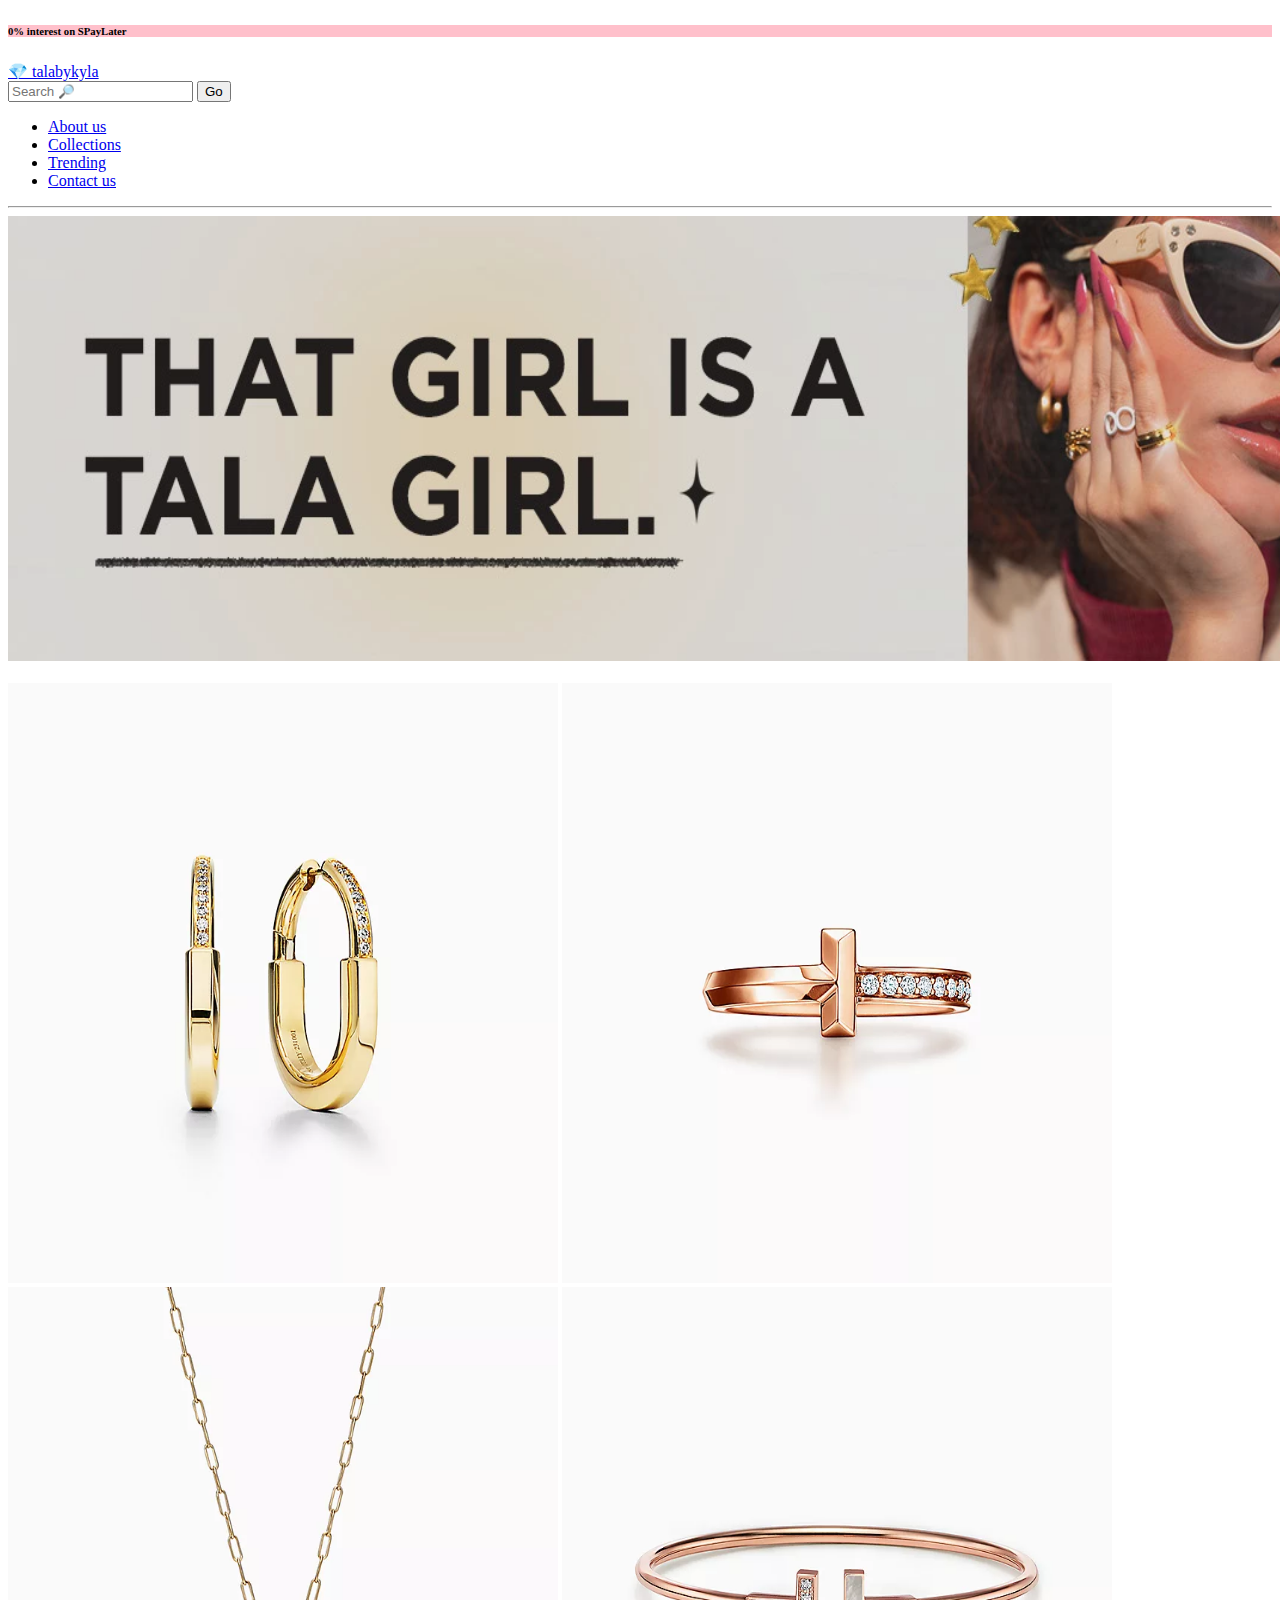
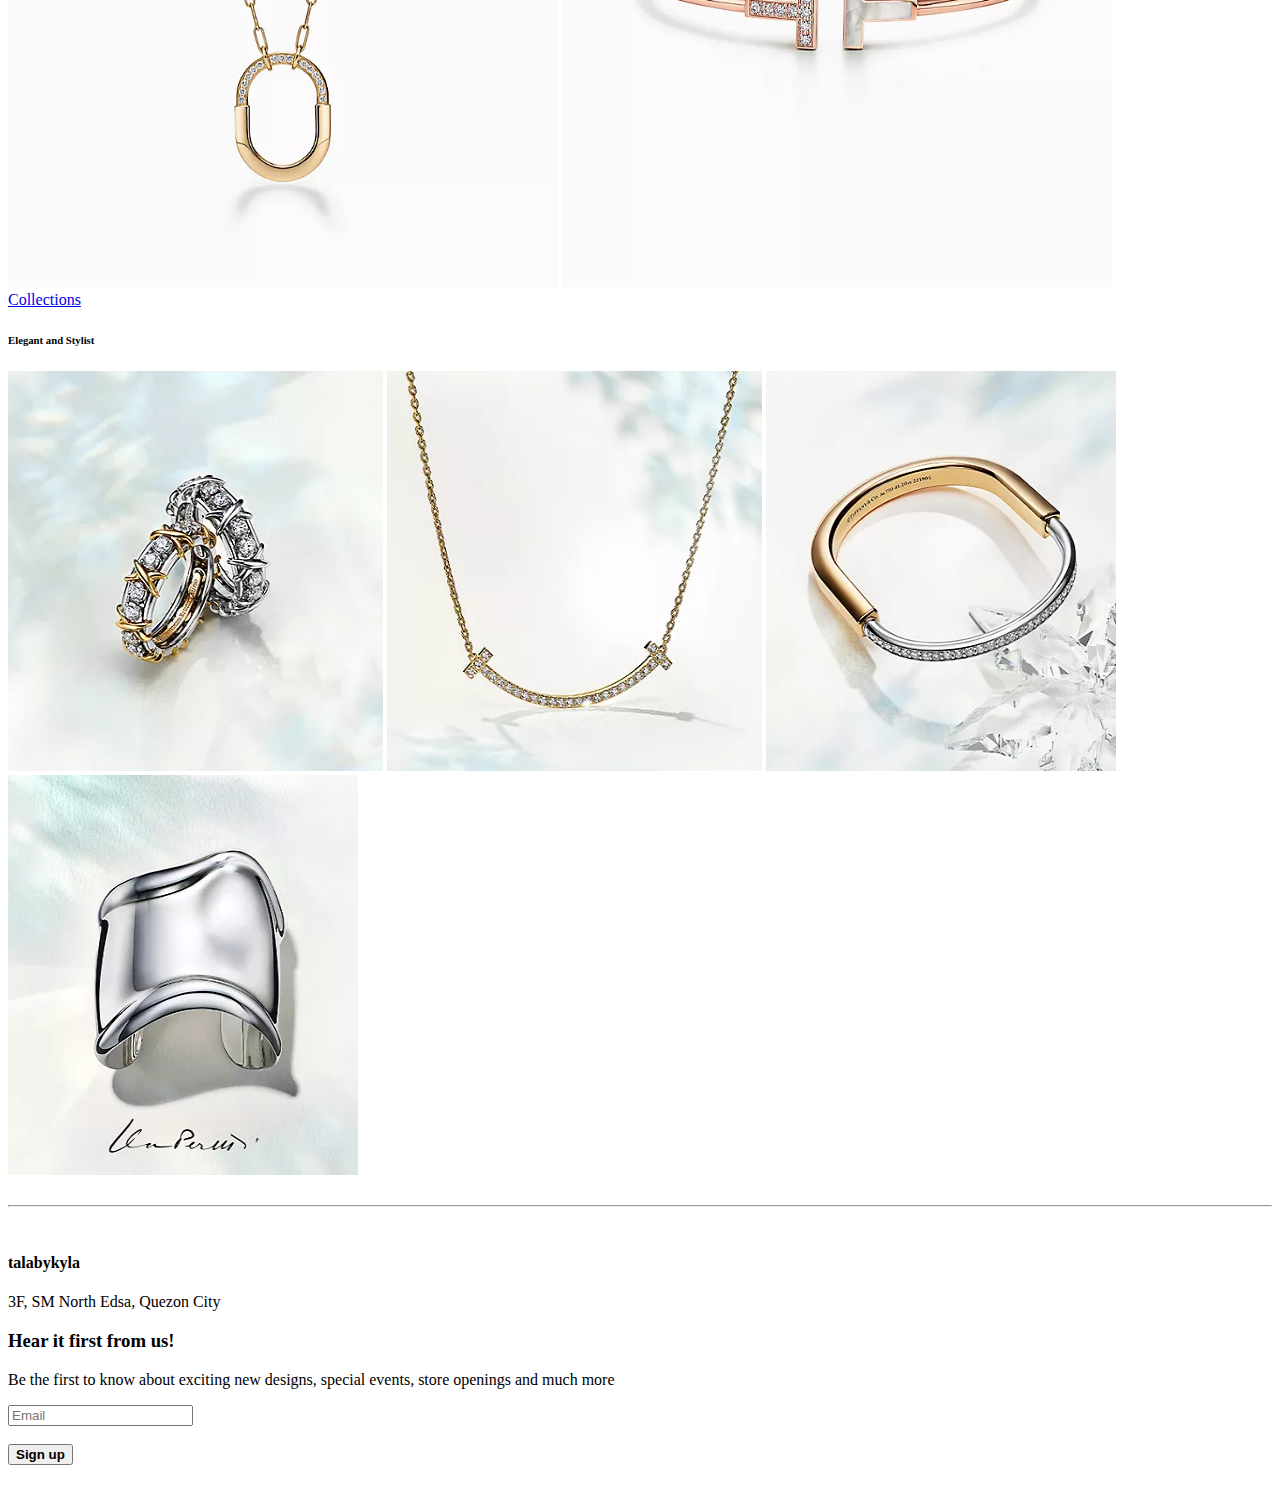
<file: homepage.html>
<!DOCTYPE html>
<html lang="en">
<head>
    <meta charset="UTF-8">
    <meta name="viewport" content="width='device-width', initial-scale=1.0">
    <title>talabykyla - aboutus</title>
    <link href="https://cdn.jsdelivr.net/npm/bootstrap@5.3.2/dist/css/bootstrap.min.css" rel="stylesheet" integrity="sha384-T3c6CoIi6uLrA9TneNEoa7RxnatzjcDSCmG1MXxSR1GAsXEV/Dwwykc2MPK8M2HN" crossorigin="anonymous">
    <link rel="stylesheet" href="styles.css">
    <style>
        .bg-primary{
            background-color: rgb(255, 192, 203) !important;
        }
    </style>
</head>
<body>
    <header class="container-fluid bg-primary text-black text-center">
        <div class="row pt-2">
            <div class="col-md-12">
                <h6 class="fw-light">0% interest on SPayLater</h6>
            </div>            
        </div>
    </header>
    <main class="container-fluid text-center pt-2" >
        <div class="row">
            <div class="col-md-3">
                <a class="nav-link fs-2" href="homepage.html">💎 talabykyla</a>
            </div>
            <div class="col-md-5"></div>
            <div class="col-md-3">
                <form class="d-flex" role="search">
                    <input class="form-control me-2  border-danger-subtle" type="search" placeholder="Search 🔎" aria-label="Search">
                    <button class="btn btn-outline-success text-danger-subtle text-danger text-opacity-50 border-danger-subtle" type="submit">Go</button>
                  </form>
            </div>
        </div>
      
            <nav class="navbar navbar-expand-lg p-0">
                <div class="collapse navbar-collapse justify-content-center" id="navbarNav">
                    <ul class="navbar-nav">
                      <li class="nav-item">
                        <a class="nav-link" aria-current="page" href="aboutus.html">About us</a>
                      </li>
                      <li class="nav-item">
                        <a class="nav-link" href="collections.html">Collections</a>
                      </li>
                      <li class="nav-item">
                        <a class="nav-link" href="trending.html">Trending</a>
                      </li>
                      <li class="nav-item">
                        <a class="nav-link" href="contactus.html">Contact us</a>
                      </li>
                    </ul>
                </div>
            </nav> 
              <hr class="p-0 m-0 border-danger-subtle border-5">
    </main>

    <div class="container-fluid">
        <div class="row p-2">
            <div class="col-md-12 ms-0 p-0">
                <img class="img-fluid" src="mph2.webp" alt="mainheader" width="2390" height="445">
                </div>
        </div>
    </div>

    <br>
    <!-- main section -->  
    <div>
        <div class="flex-container p-3 shadow">
            <img src="images/image1.webp" width="550" height="600" class="rounded" alt="thumbnail 1">
            <img src="images/image2.webp" width="550" height="600" class="rounded" alt="thumbnail 2">
            <img src="images/image3.webp" width="550" height="600" class="rounded" alt="thumbnail 3">
            <img src="images/image4.webp" width="550" height="600" class="rounded" alt="thumbnail 3">
        </div>
    </div>
    <!--Collections-->
    <section>
    <div class="col-12 text-center p-3 mt-5">
        <a href="collections.html" class="btn btn-light border-danger-subtle fs-.5" role="button">Collections</a>        
        <h6 class="mt-2">Elegant and Stylist</h6>
    </div>
          
    <div class="flex-container p-5 shadow">
        <div class="flex-item text-center">
        <img src="images/col1.webp" width="375" height="400" class="rounded" alt="col1">
        <img src="images/col2.webp" width="375" height="400" class="rounded" alt="col2">
        <img src="images/col3.webp" width="350" height="400" class="rounded" alt="col3">
        <img src="images/col4.webp" width="350" height="400" class="rounded" alt="col4">
    </div>
    </div>
    </section>


    <br>
    <hr class="p-0 m-0 border-danger-subtle border-5">
    <br>
    
    <footer class="container-fluid">
        <div class="row">
            <div class="col-md-9">
                <div class="container py-5">
                    <h4>talabykyla</h4>
                    <p>3F, SM North Edsa, Quezon City</p>
                </div>
            </div>
            <div class="col-md-3">
                <h3 style="font-family: palatino;">Hear it first from us!</h3>
                <p>Be the first to know about exciting new designs, special events, store openings and much more</p>
                <form class="d-flex m-0" role="search">
                    <input class="form-control me-2 border-bottom border-danger-subtle" type="text" placeholder="Email" aria-label="email">
                    <br>
                  </form>
                  <br>
                  <form class="d-flex justify-content-center m-0">
                    <button class="btn btn-outline-success text-danger-subtle text-black border-danger-subtle" type="submit"><b>Sign up</b></button>
                  </form>
                  <br>

                  
            </div>                
        </div>
    </footer>
    <script src="https://cdn.jsdelivr.net/npm/bootstrap@5.3.2/dist/js/bootstrap.bundle.min.js" integrity="sha384-C6RzsynM9kWDrMNeT87bh95OGNyZPhcTNXj1NW7RuBCsyN/o0jlpcV8Qyq46cDfL" crossorigin="anonymous"></script>    
</body>
</html>
</file>
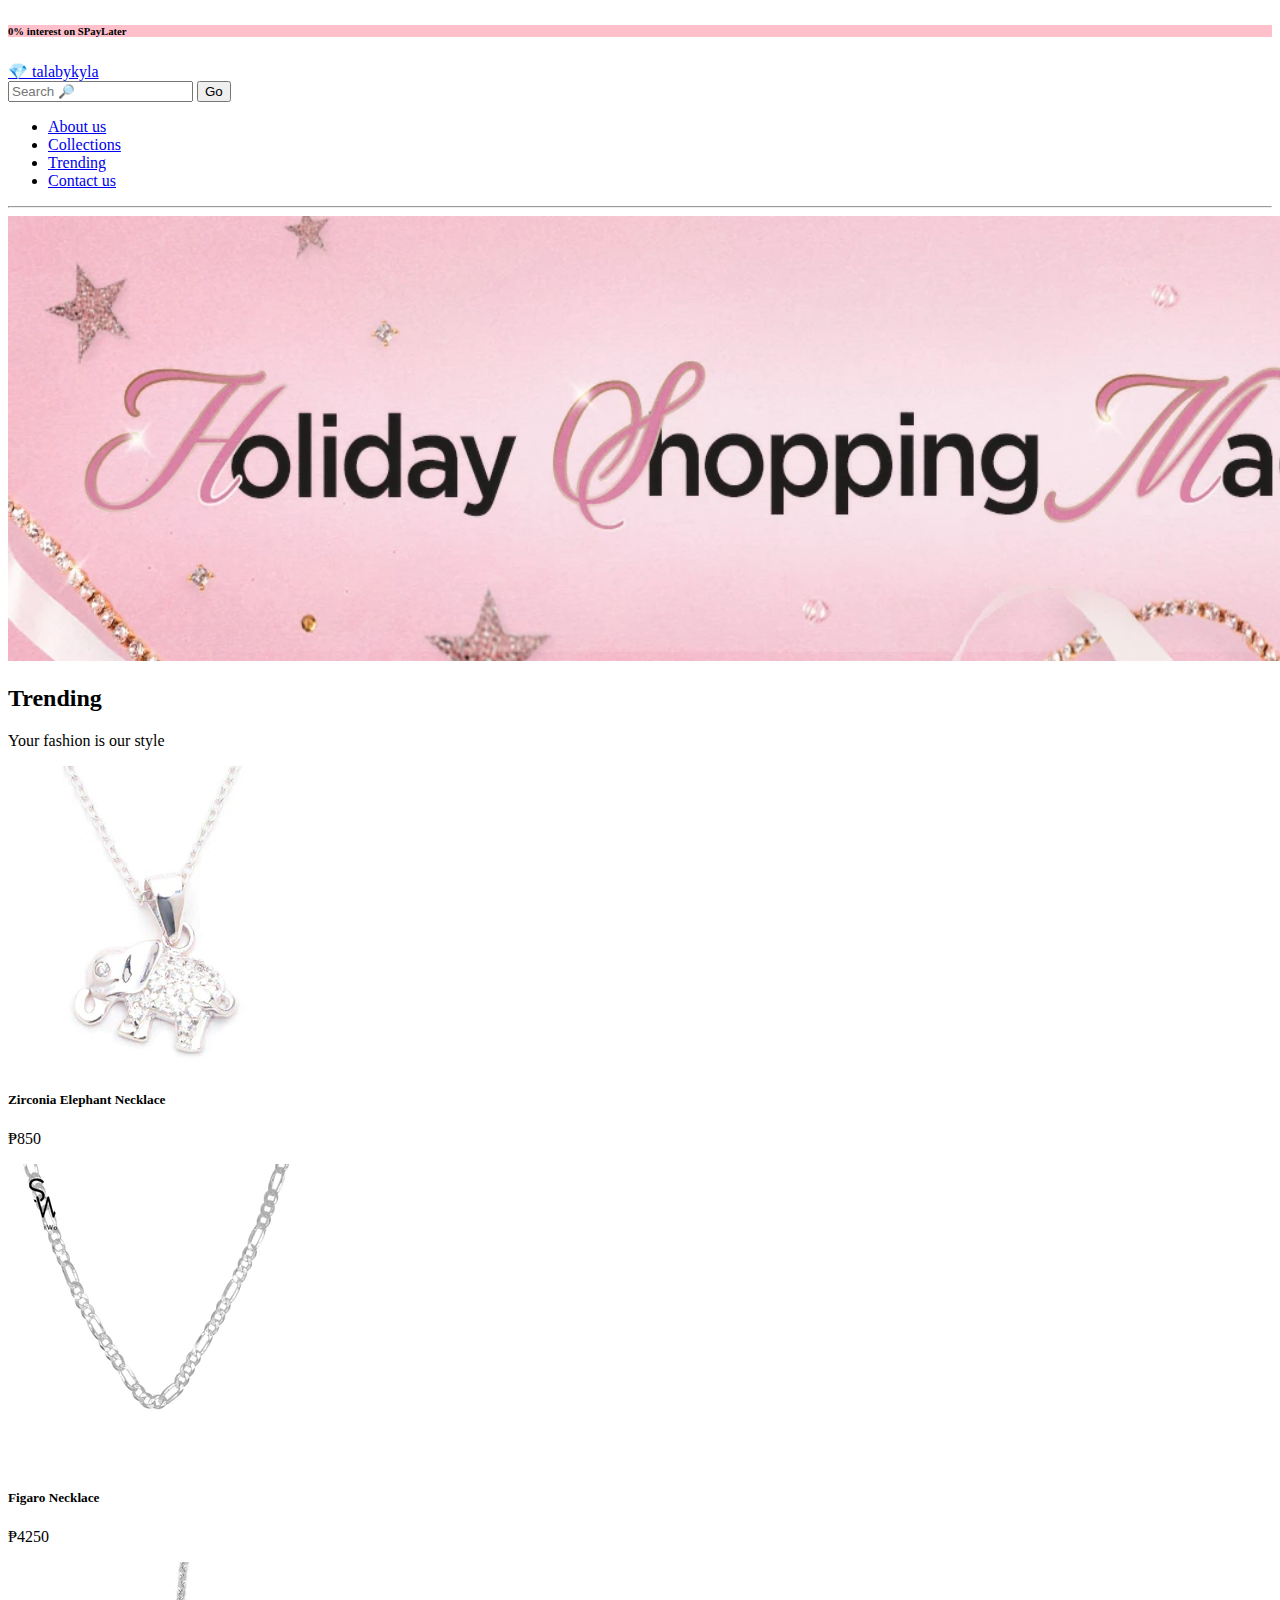
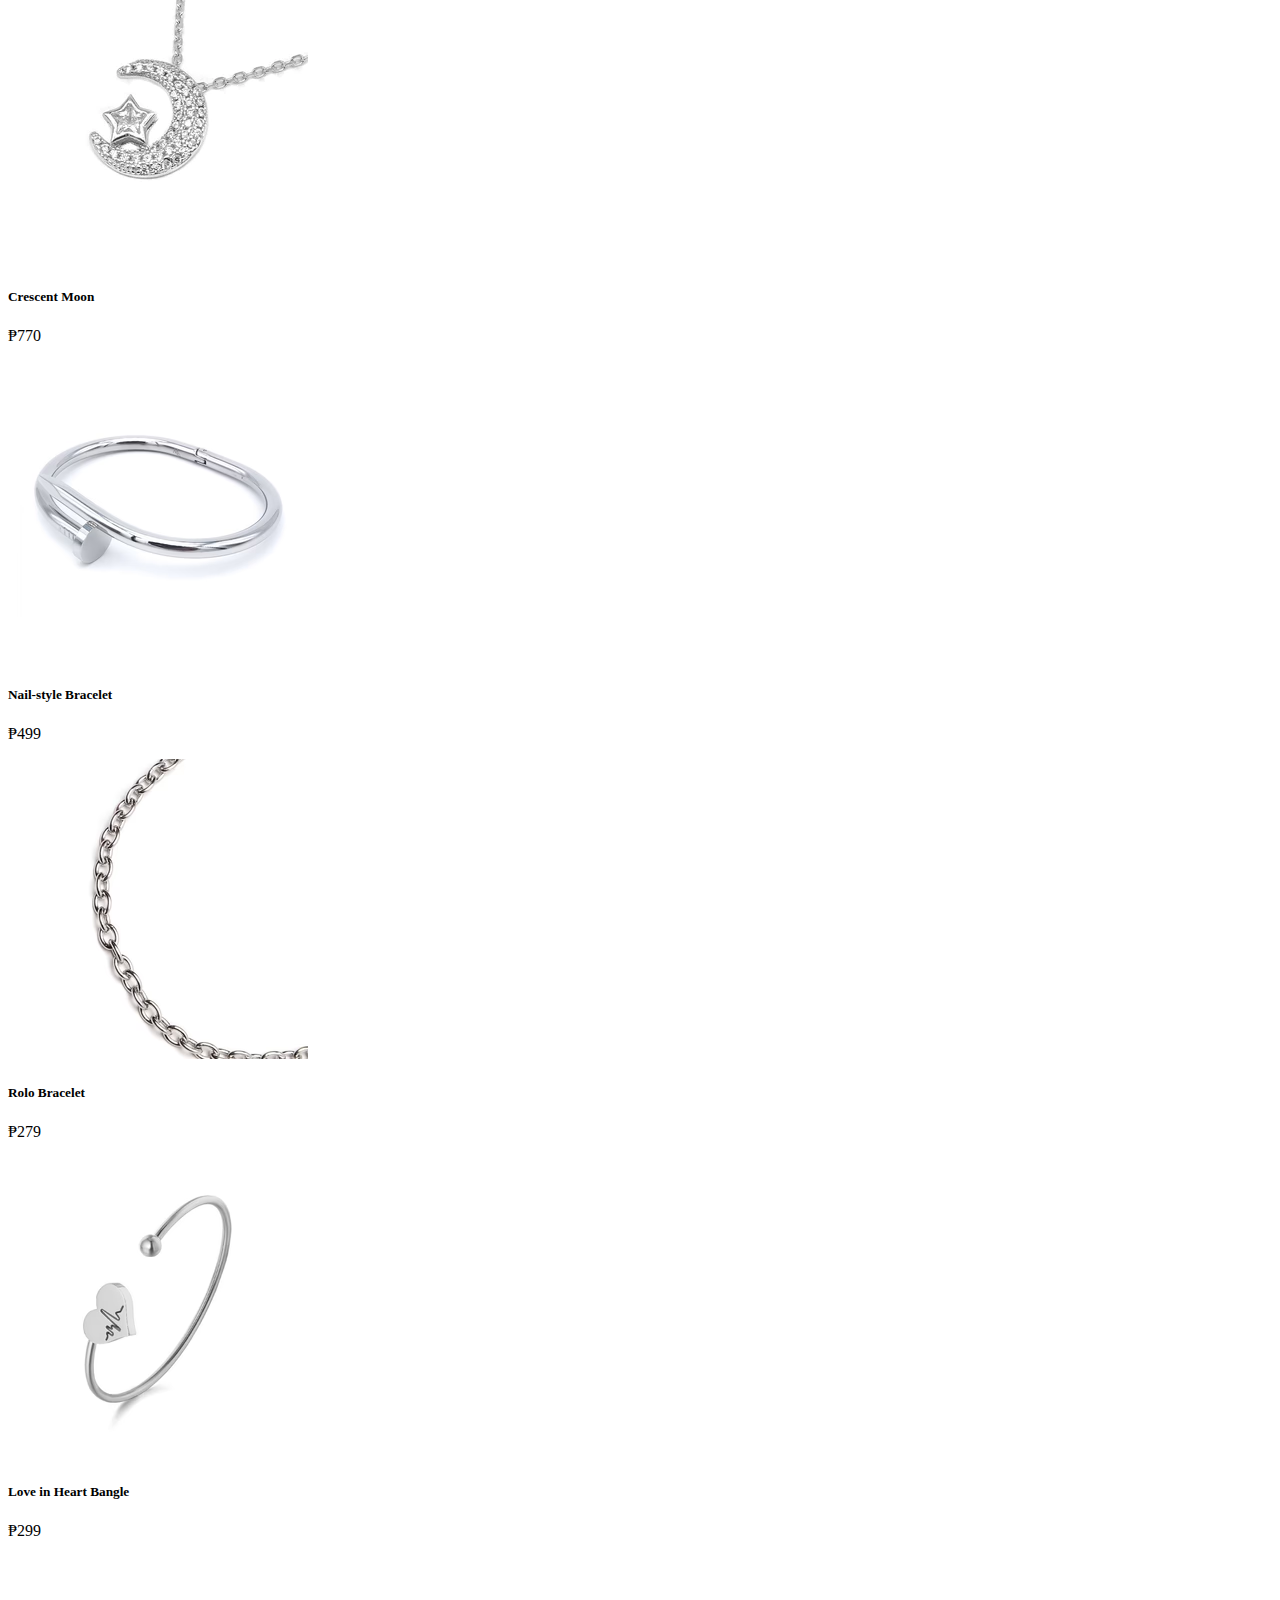
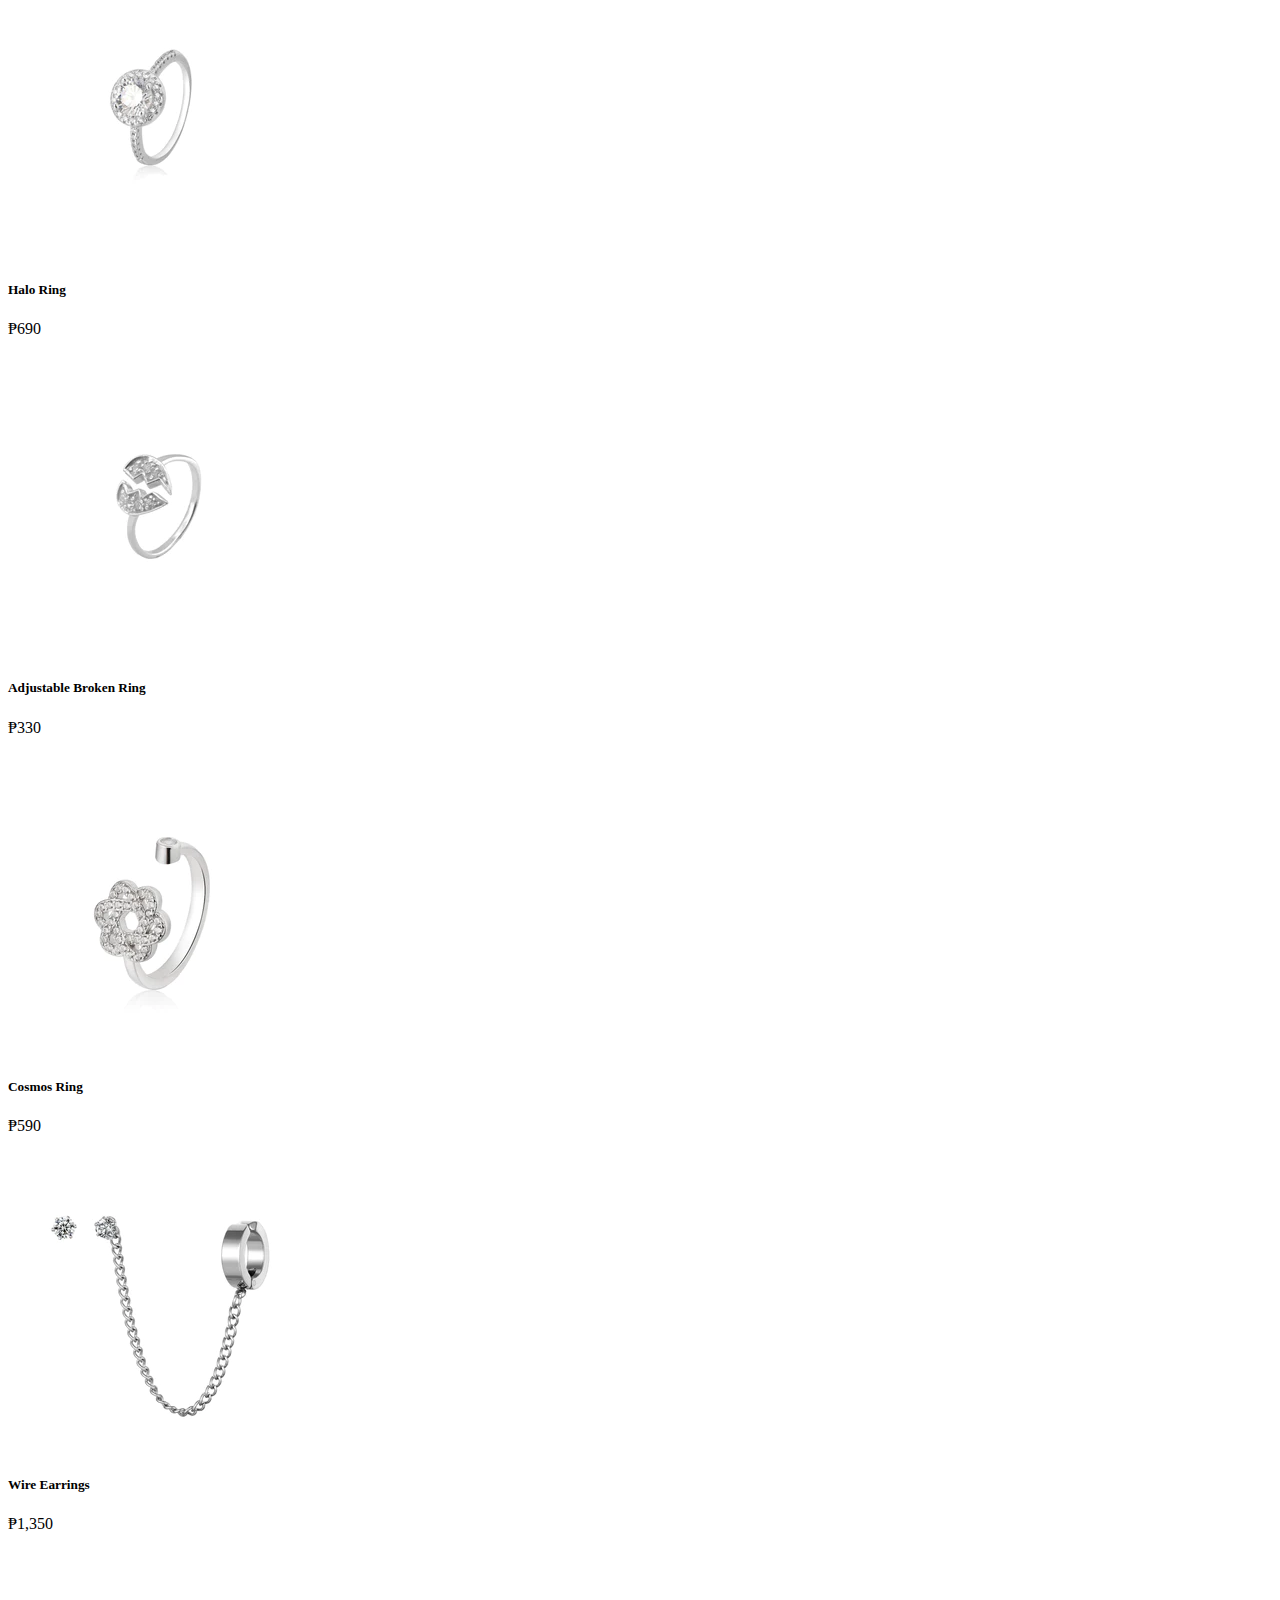
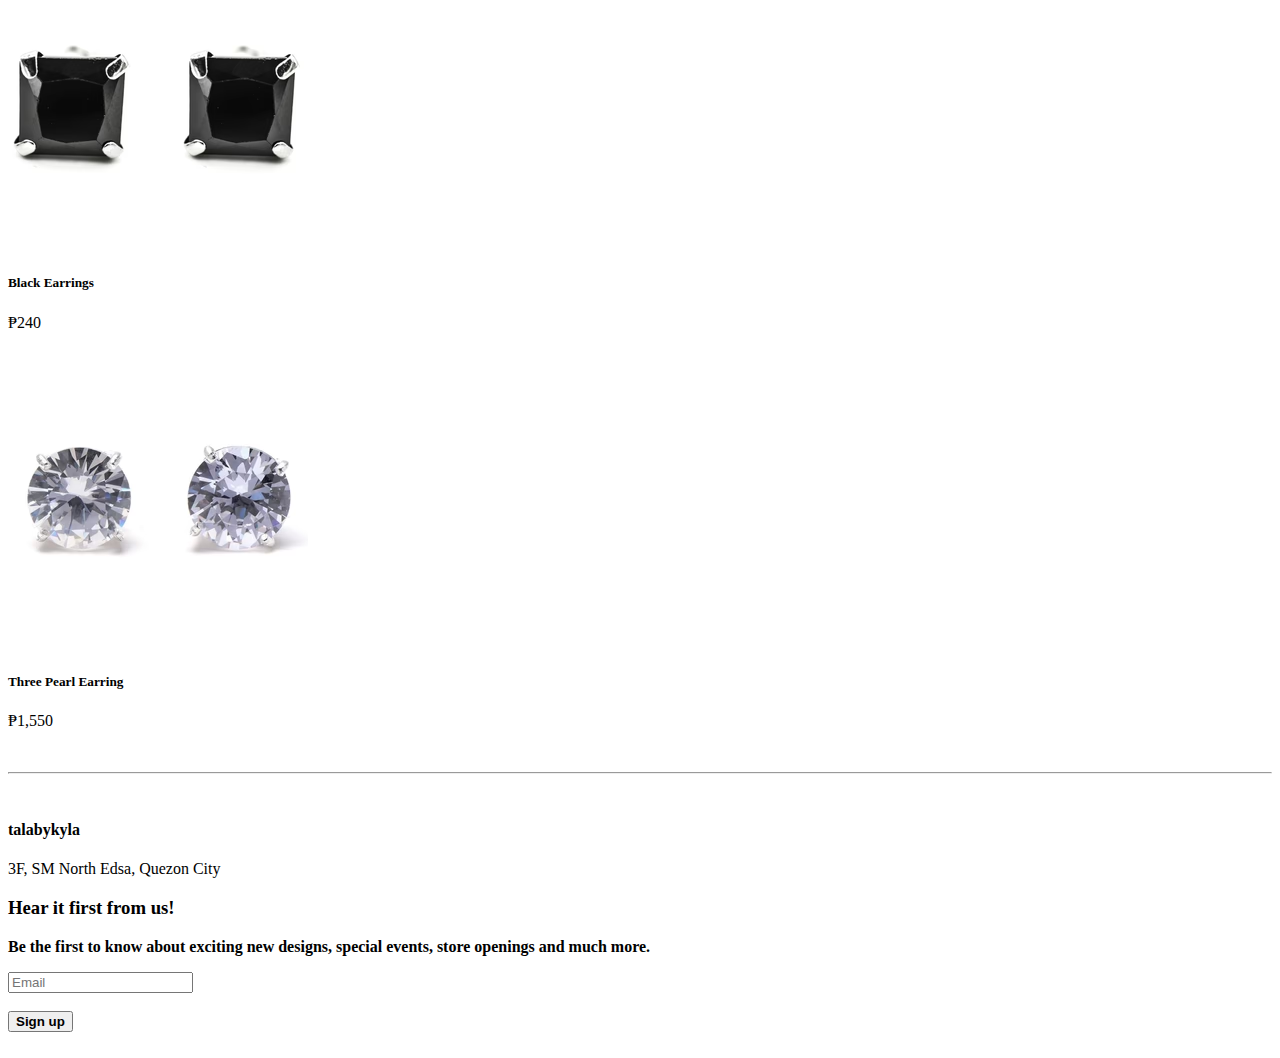
<file: trending.html>
<!DOCTYPE html>
<html lang="en">
<head>
    <meta charset="UTF-8">
    <meta name="viewport" content="width='device-width', initial-scale=1.0">
    <title>talabykyla - aboutus</title>
    <link href="https://cdn.jsdelivr.net/npm/bootstrap@5.3.2/dist/css/bootstrap.min.css" rel="stylesheet" integrity="sha384-T3c6CoIi6uLrA9TneNEoa7RxnatzjcDSCmG1MXxSR1GAsXEV/Dwwykc2MPK8M2HN" crossorigin="anonymous">
    <link rel="stylesheet" href="styles.css">
    <style>
        .bg-primary{
            background-color: rgb(255, 192, 203) !important;
        }
    </style>
</head>
<body>
    <header class="container-fluid bg-primary text-black text-center">
        <div class="row pt-2">
            <div class="col-md-12">
                <h6 class="fw-light">0% interest on SPayLater</h6>
            </div>            
        </div>
    </header>
    <main class="container-fluid text-center pt-2" >
        <div class="row">
            <div class="col-md-3">
                <a class="nav-link fs-2" href="index.html">💎 talabykyla</a>
            </div>
            <div class="col-md-5"></div>
            <div class="col-md-3">
                <form class="d-flex" role="search">
                    <input class="form-control me-2  border-danger-subtle" type="search" placeholder="Search 🔎" aria-label="Search">
                    <button class="btn btn-outline-success text-danger-subtle text-danger text-opacity-50 border-danger-subtle" type="submit">Go</button>
                  </form>
            </div>
        </div>
      
            <nav class="navbar navbar-expand-lg p-0">
                <div class="collapse navbar-collapse justify-content-center" id="navbarNav">
                    <ul class="navbar-nav">
                      <li class="nav-item">
                        <a class="nav-link" aria-current="page" href="aboutus.html">About us</a>
                      </li>
                      <li class="nav-item">
                        <a class="nav-link" href="collections.html">Collections</a>
                      </li>
                      <li class="nav-item">
                        <a class="nav-link" href="trending.html">Trending</a>
                      </li>
                      <li class="nav-item">
                        <a class="nav-link" href="contactus.html">Contact us</a>
                      </li>
                    </ul>
                </div>
            </nav> 
              <hr class="p-0 m-0 border-danger-subtle border-5">
    </main>

    <div class="container-fluid">
        <div class="row p-2">
            <div class="col-md-6 ms-0 p-0">
                <img src="images/bg-col.webp" alt="mainheader" width="2390" height="445">
                </div>
        </div>
    </div>

    <!--Collections-->
    <section>
    <div class="text-center p-3 mt-5">
        <h2>Trending</h2>
        <p class="mt-2">Your fashion is our style</p>
    </div>
    </section>     
        <section class="container py-5"> 
            <div class="row">
                <div class="col-md-4 text-center">
                    <img src="images/zen.webp" alt="">
                    <h5>Zirconia Elephant Necklace</h5>
                    <p>&#8369;850</p>
            </div>
            <div class="col-md-4 text-center">
                <img src="images/fn2.webp" alt="">
                <h5>Figaro Necklace</h5>
                <p>&#8369;4250</p>
        </div>
        <div class="col-md-4 text-center">
            <img src="images/cms.webp" alt="">
            <h5>Crescent Moon</h5>
            <p>&#8369;770</p>
    </div>
        </div>
    </section>
    
<section class="container py-5"> 
    <div class="row">
        <div class="col-md-4 text-center">
            <img src="images/nail.avif" alt="">
            <h5>Nail-style Bracelet</h5>
            <p>&#8369;499</p>
    </div>
    <div class="col-md-4 text-center">
        <img src="images/rolo.avif" alt="">
        <h5>Rolo Bracelet</h5>
        <p>&#8369;279</p>
</div>
<div class="col-md-4 text-center">
    <img src="images/lhb.avif" alt="">
    <h5>Love in Heart Bangle</h5>
    <p>&#8369;299</p>
</div>
</div>
</section>
   
<section class="container py-5"> 
    <div class="row">
        <div class="col-md-4 text-center">
            <img src="images/halo.webp" alt="">
            <h5>Halo Ring</h5>
            <p>&#8369;690</p>
    </div>
    <div class="col-md-4 text-center">
        <img src="images/abr.webp" alt="">
        <h5>Adjustable Broken Ring</h5>
        <p>&#8369;330</p>
</div>
<div class="col-md-4 text-center">
    <img src="images/cosmos.webp" alt="">
    <h5>Cosmos Ring</h5>
    <p>&#8369;590</p>
</div>
</div>
</section>
    
<section class="container py-5"> 
    <div class="row">
        <div class="col-md-4 text-center">
            <img src="images/wire.webp" alt="">
            <h5>Wire Earrings</h5>
            <p>&#8369;1,350</p>
    </div>
    <div class="col-md-4 text-center">
        <img src="images/black.avif" alt="">
        <h5>Black Earrings</h5>
        <p>&#8369;240</p>
</div>
<div class="col-md-4 text-center">
    <img src="images/diamond.avif" alt="">
    <h5>Three Pearl Earring</h5>
    <p>&#8369;1,550</p>
</div>
</div>
</section>

<!--Footer-->
    <br>
    <hr class="p-0 m-0 border-danger-subtle border-5">
    <br>
    
    <footer class="container-fluid">
        <div class="row">
            <div class="col-md-9">
                <div class="container py-5">
                    <h4>talabykyla</h4>
                    <p>3F, SM North Edsa, Quezon City</p>
                </div>
            </div>
            <div class="col-md-3">
                <h3 style="font-family: palatino;">Hear it first from us!</h3>
                <p><strong>Be the first to know about exciting new designs, special events, store openings and much more.</strong></p>
                <form class="d-flex m-0" role="search">
                    <input class="form-control me-2 border-bottom border-danger-subtle" type="text" placeholder="Email" aria-label="email">
                    <br>
                  </form>
                  <br>
                  <form class="d-flex justify-content-center m-0">
                    <button class="btn btn-outline-success text-danger-subtle text-black border-danger-subtle" type="submit"><b>Sign up</b></button>
                  </form>
                  <br>

                  
            </div>                
        </div>
    </footer>










   



    <script src="https://cdn.jsdelivr.net/npm/bootstrap@5.3.2/dist/js/bootstrap.bundle.min.js" integrity="sha384-C6RzsynM9kWDrMNeT87bh95OGNyZPhcTNXj1NW7RuBCsyN/o0jlpcV8Qyq46cDfL" crossorigin="anonymous"></script>    
</body>
</html>
</file>
<file: styles.css>
a {
    font-family: palatino !important;
}

.btn:hover {
    background-color: pink;
}

.btn:after {
    background-color: pink;
}

.accordion {
    --bs-accordion-btn-bg: pink;
    --bs-accordion-active-bg: rgb(221, 127, 142);
    --bs-accordion-active-color: black ;
}
</file>
